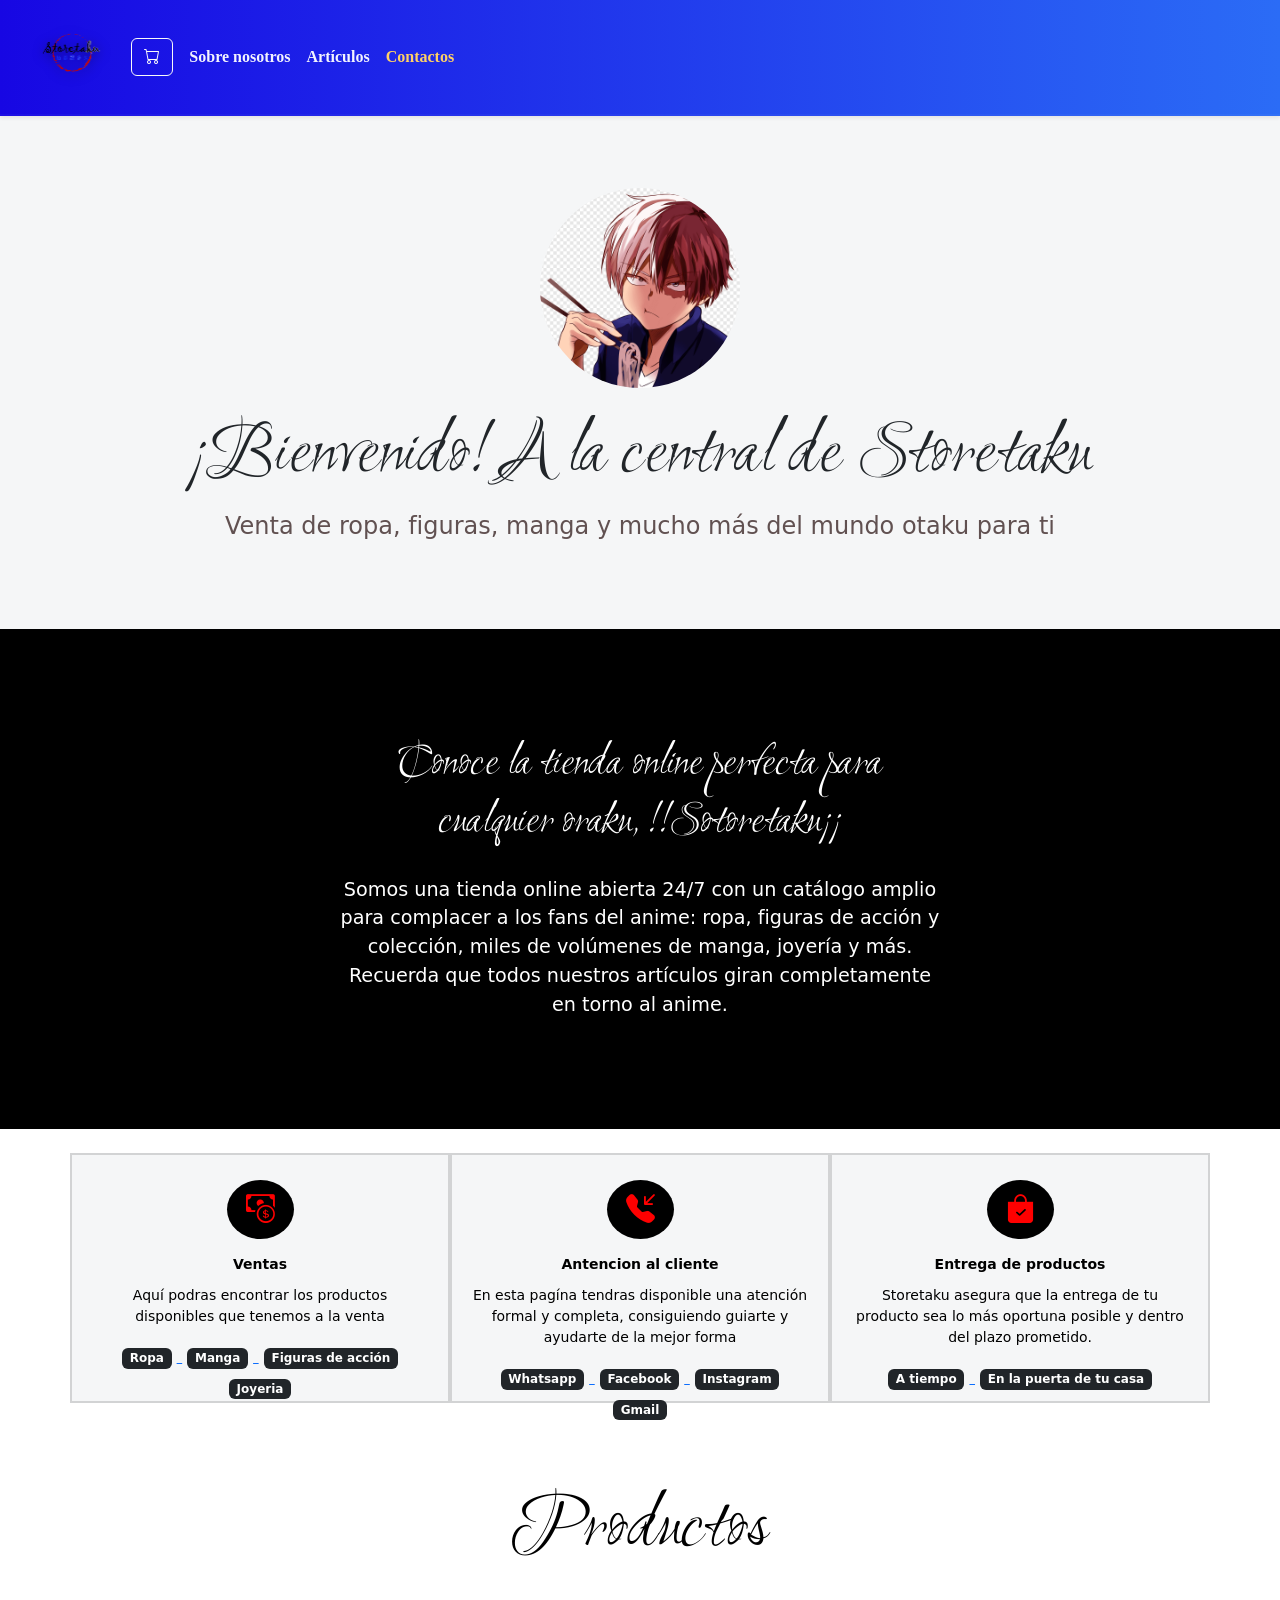
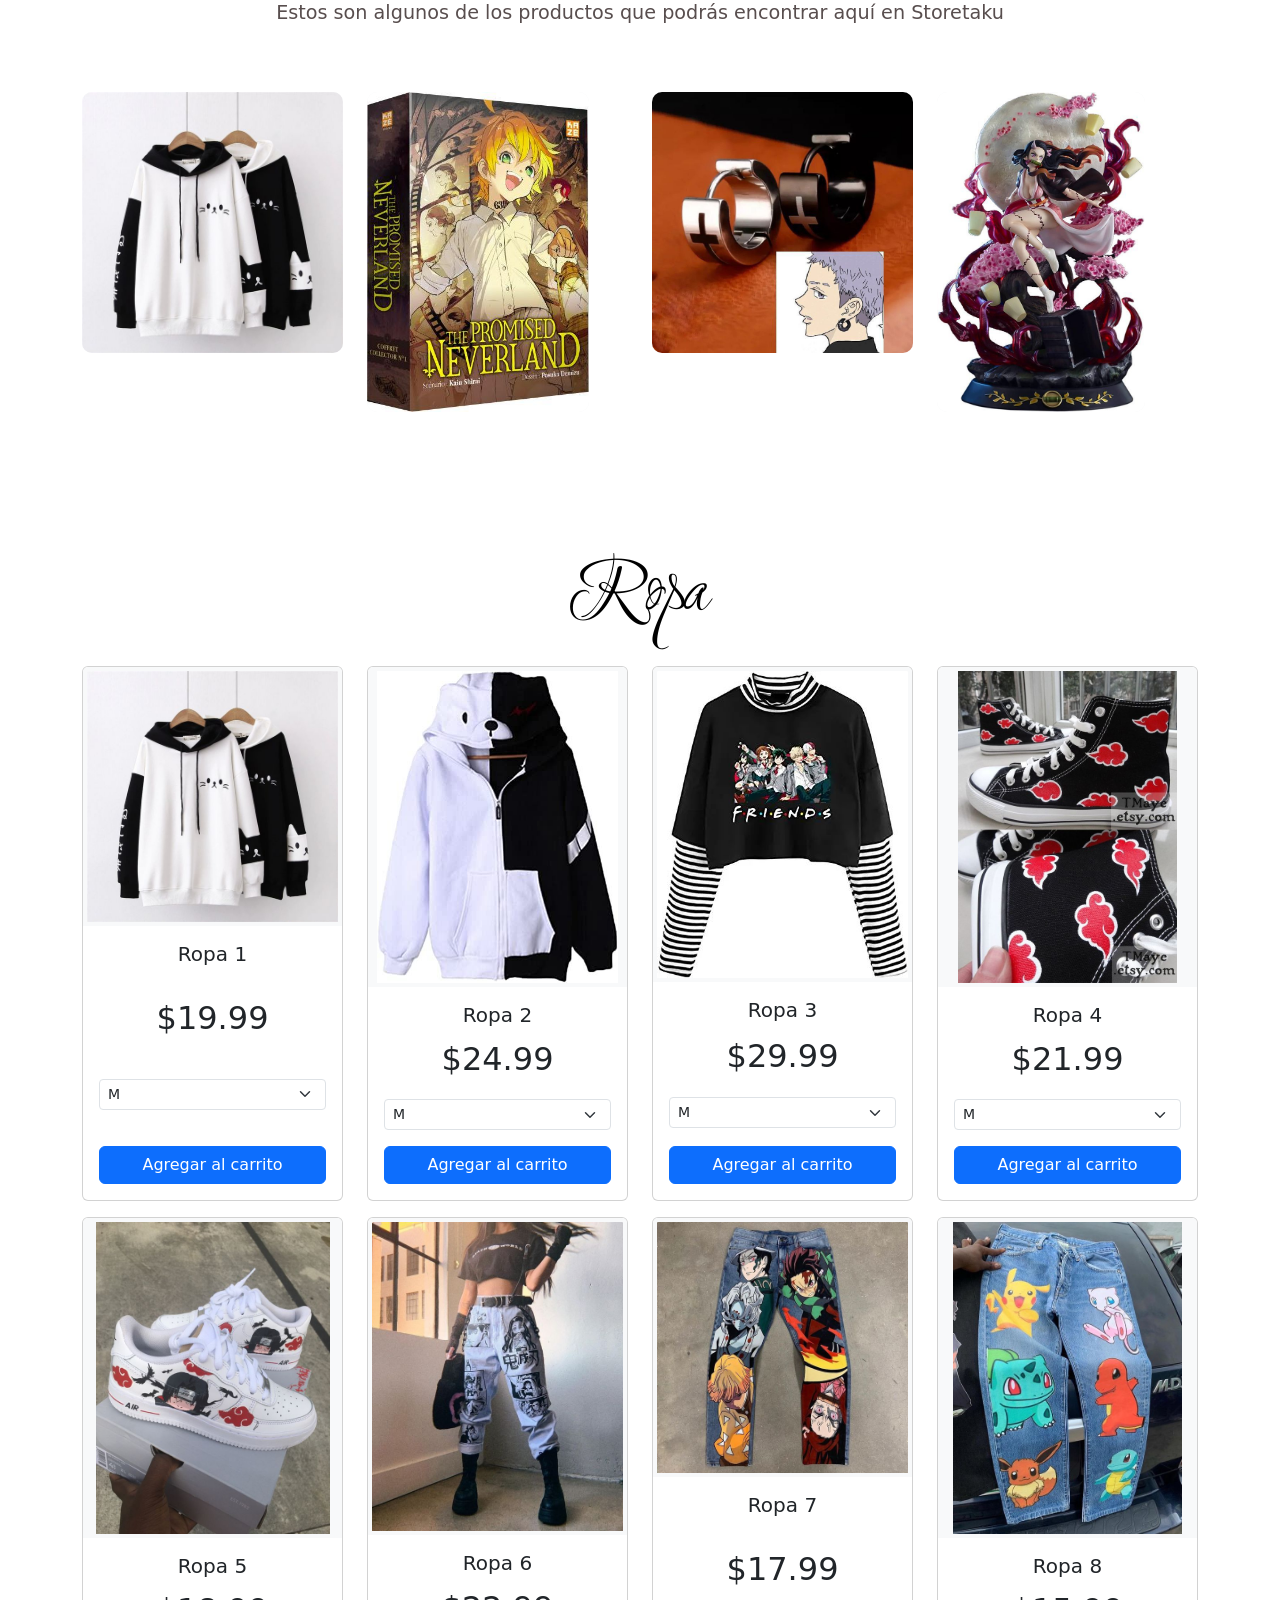
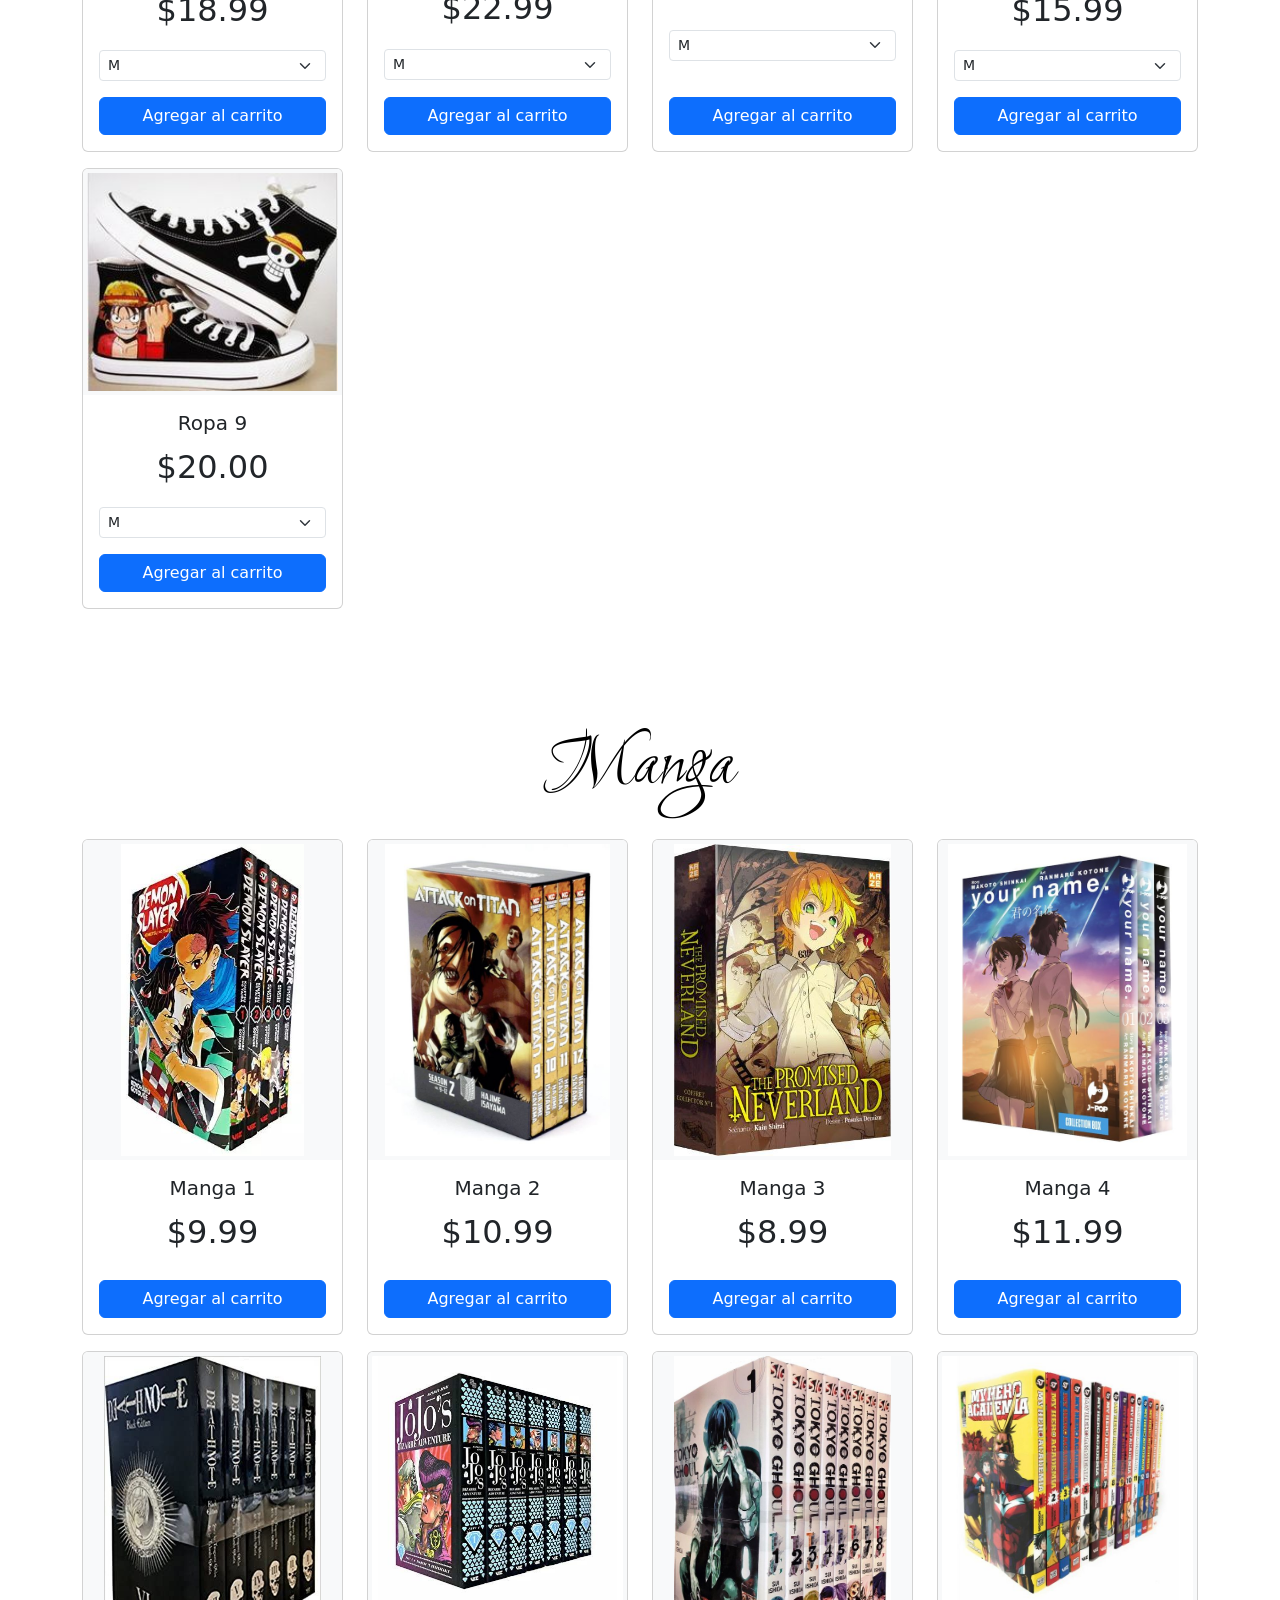
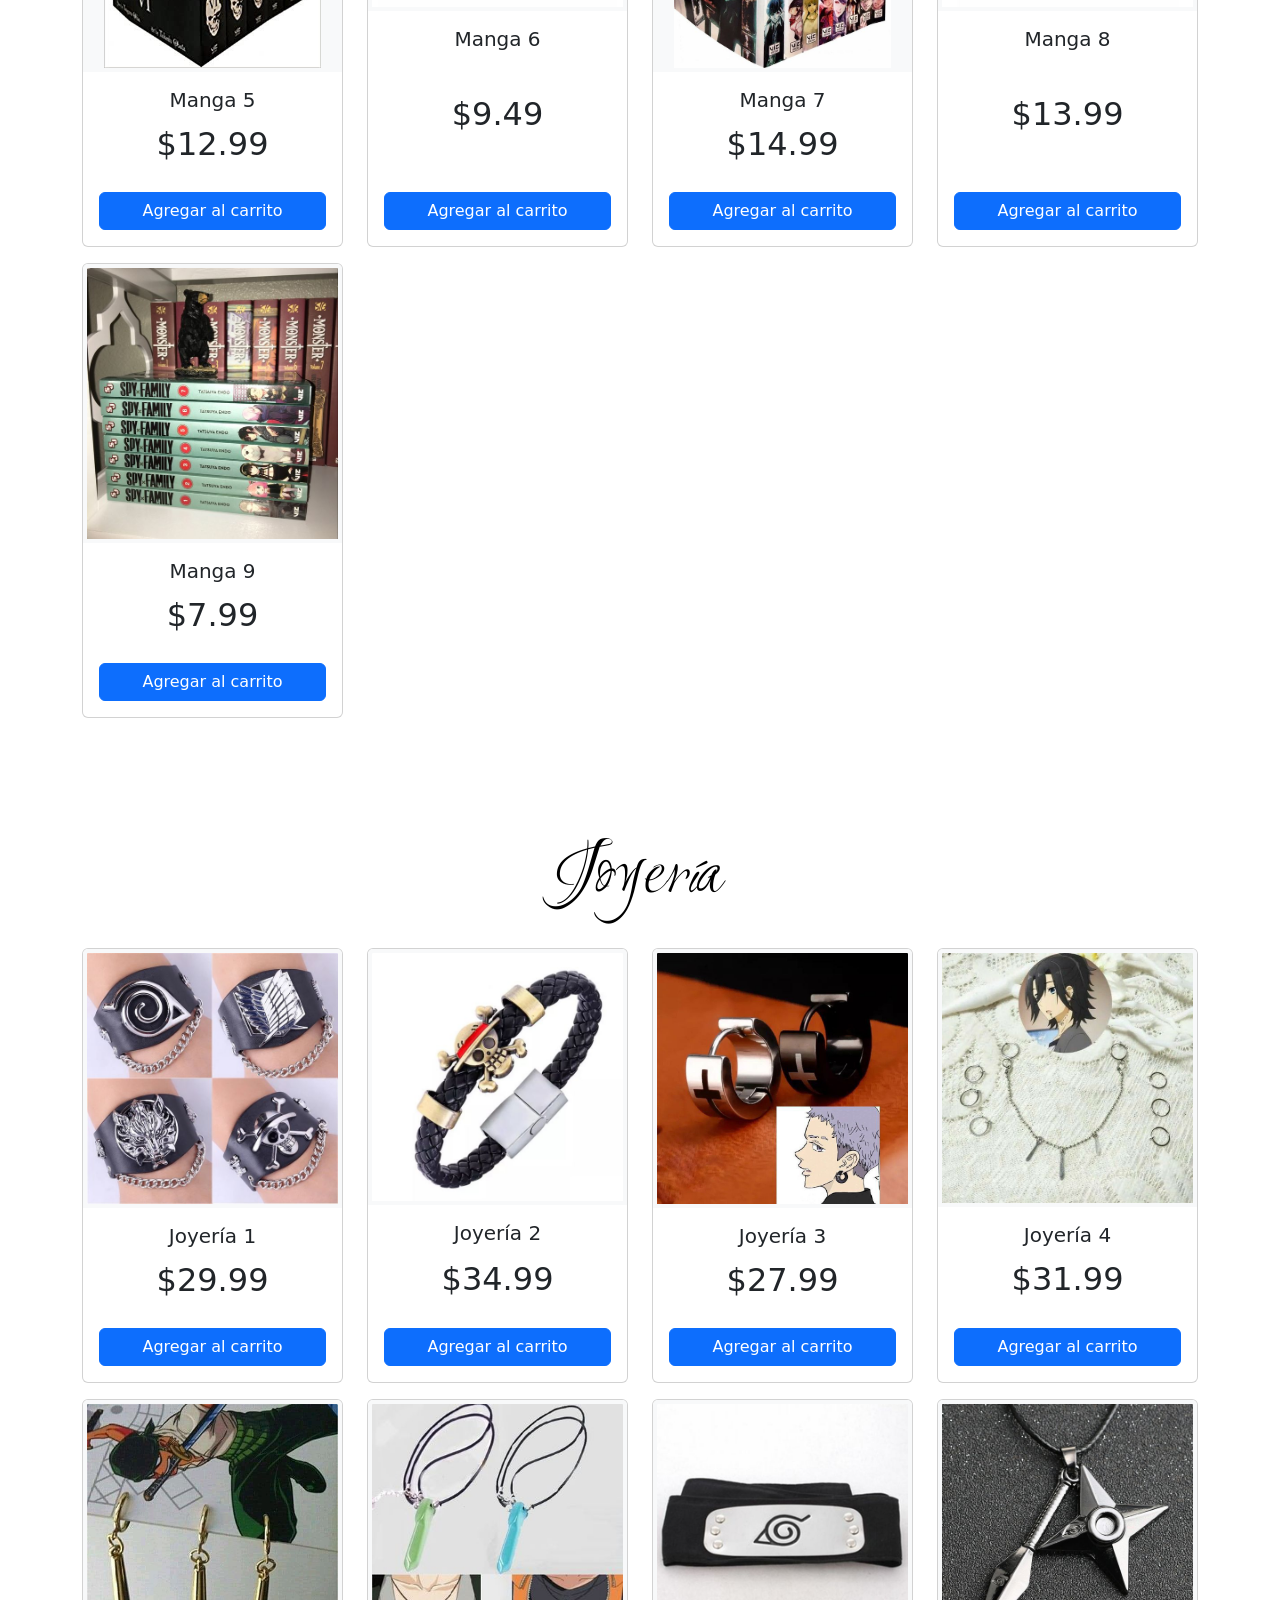
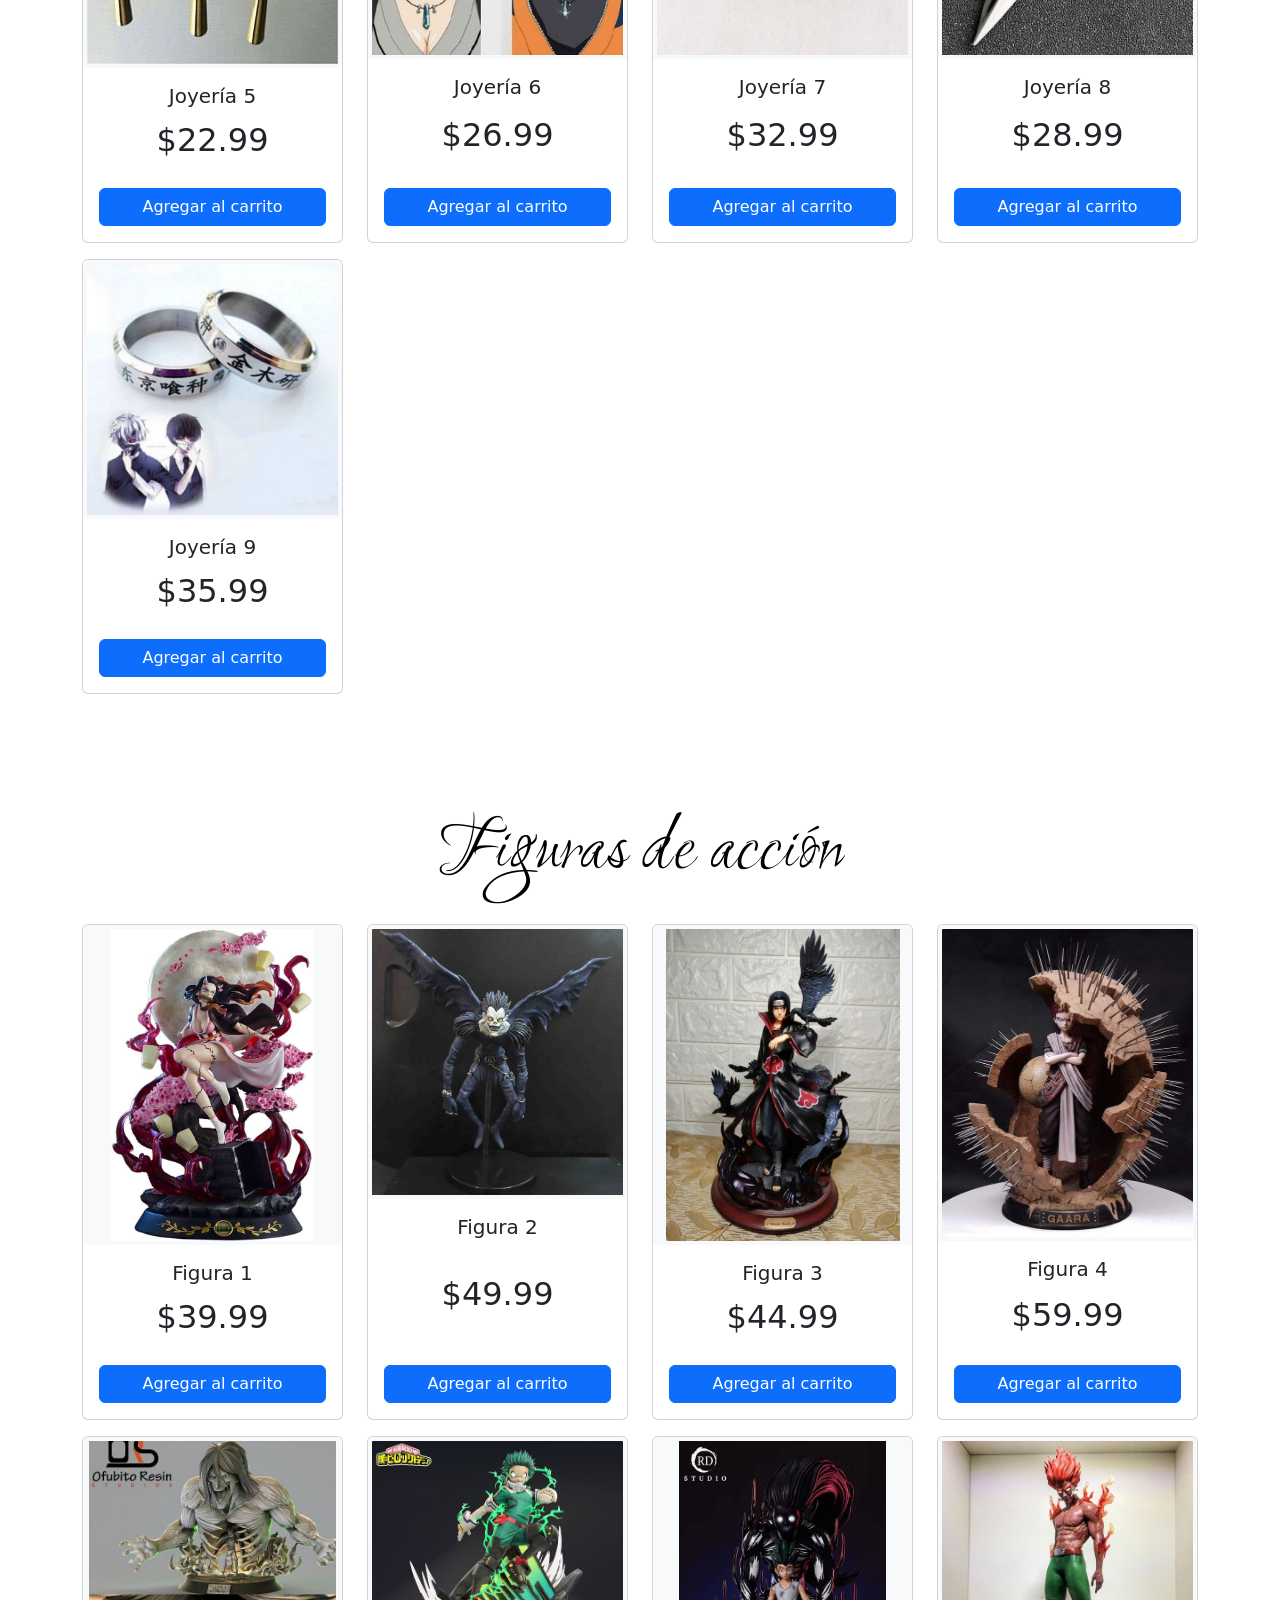
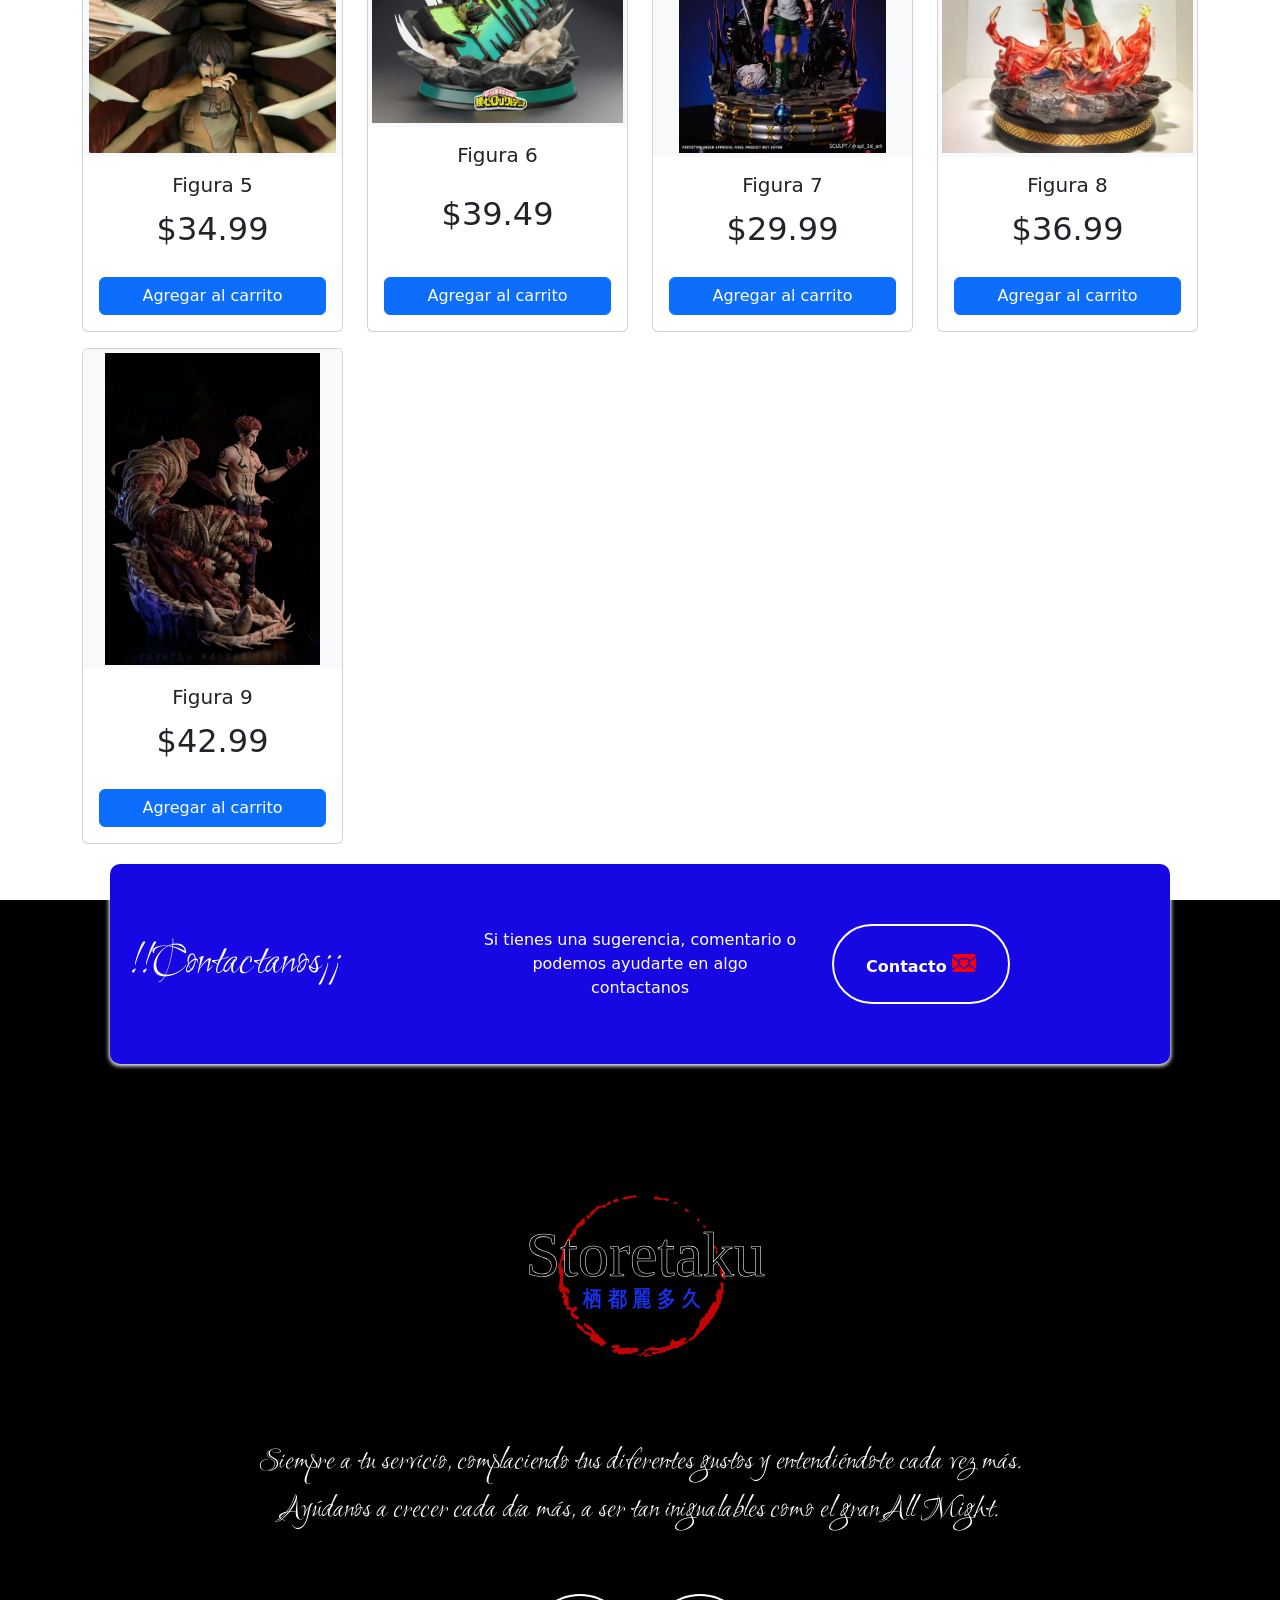
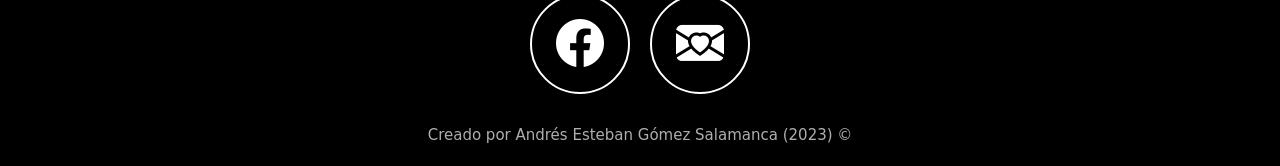
<file: MATERIAL WEB/pagina web/index.html>
<!DOCTYPE html>
<html lang="es">

    <head>

        <!--Metadatos-->
        <meta charset="utf-8">
        <meta name="Autor" content="Andrés Esteban Gómez Salamanca">
        <meta name="description" content="Tienda online de articulos varios relacionados con el anime">
        <meta name="keywords" content="Ropa, Bisuteria, Manga, figuras de acción">
        <meta name="viewport" content="width=device-width, initial-scale=1">

        <!--Titulo-->

        <title> | Storetaku | Tienda Online | </title>

        <!--Favicon-->

        <link rel="icon" type="image/x-icon" href="imagenes/icono.png">

        <!--bootstrap-->

        <link href="https://cdn.jsdelivr.net/npm/bootstrap@5.3.2/dist/css/bootstrap.min.css" rel="stylesheet" integrity="sha384-T3c6CoIi6uLrA9TneNEoa7RxnatzjcDSCmG1MXxSR1GAsXEV/Dwwykc2MPK8M2HN" crossorigin="anonymous">

        <!--Css-->

        <link href="CSS/estilos.css" rel="stylesheet">
        
        <!--Google fonts-->
        <link rel="preconnect" href="https://fonts.googleapis.com">
        <link rel="preconnect" href="https://fonts.gstatic.com" crossorigin>
        <link href="https://fonts.googleapis.com/css2?family=Akronim&family=Playball&family=Raleway:wght@100&family=Ruthie&display=swap" rel="stylesheet">

        <!--Iconos-->
        <link rel="stylesheet" href="https://cdn.jsdelivr.net/npm/bootstrap-icons@1.11.1/font/bootstrap-icons.css">

    </head>

    <body>
        
        <!--Barra de navegacion (fija y destacada con fondo personalizado)-->

        <nav class="navbar navbar-expand-md navbar-dark navbar-custom fixed-top shadow-sm">
            <div class="container-fluid">
              <button class="navbar-toggler" type="button" data-bs-toggle="collapse" data-bs-target="#navbar-Toggler" aria-controls="navbar-Toggler" aria-expanded="false" aria-label="Toggle navigation">
                <span class="navbar-toggler-icon"></span>
              </button>
                <a class="navbar-brand" href="index.html">
                    <img src="imagenes/logo.PNG" alt="logo de la pagina web">
                </a>
                <button id="cart-button" class="btn btn-outline-light ms-auto me-2 position-relative" type="button" data-bs-toggle="offcanvas" data-bs-target="#cartOffcanvas" aria-controls="cartOffcanvas" aria-label="Abrir carrito" title="Abrir carrito">
                  <i class="bi bi-cart"></i>
                  <span id="cart-count" class="position-absolute top-0 start-100 translate-middle badge rounded-pill bg-danger" style="display:none" aria-live="polite" aria-atomic="true">0</span>
                </button>
                <div class="collapse navbar-collapse" id="navbar-Toggler">
                <ul class="navbar-nav d-flex justify-content-center align-items-center">
                  <li class="nav-item">
                    <a class="nav-link active" aria-current="page" href="#sobre-mi"> Sobre nosotros </a>
                  </li>
                  <li class="nav-item">
                    <a class="nav-link active" aria-current="page" href="#articulos">Artículos</a>
                  </li>
                  <li class="nav-item">
                    <a class="nav-link active" aria-current="page" href="#contactos">Contactos</a>
                  </li>
                </ul>
              </div>
            </div>
          </nav>

        <!--Seccion Hero-->

        <section class="Hero align-items-stretch">

          <div class="Hero-principal d-flex flex-column justify-content-center align-items-center">

            <img class="Hero-imagen-perfil rounded-circle" src="imagenes/perfil.png" width="200" alt="imagen de perfil">
            <h1>¡Bienvenido! A la central de Storetaku</h1>
            <h2>Venta de ropa, figuras, manga y mucho más del mundo otaku para ti</h2>

          </div>



        </section>
  
        <!--Sobre mi-->

        <section id="sobre-mi" class="Sobre-mi seccion-oscura">
          <div class="contenedor">

              <h2 class="seccion-titulo text-blanco"> Conoce la tienda online perfecta para cualquier oraku, !!Sotoretaku¡¡ </h2>
              <p class="seccion-texto">Somos una tienda online abierta 24/7 con un catálogo amplio para complacer a los fans del anime: ropa, figuras de acción y colección, miles de volúmenes de manga, joyería y más. Recuerda que todos nuestros artículos giran completamente en torno al anime.</p>

          </div>
        </section>

        <!--Experiencia-->

        <section class="Experiencia seccion-clara">
          
          <div class="container text-center">

            <div class="row">

               <!--Ventas-->
               <div class="columna col-12 col-md-4">

                <i class="bi bi-cash-coin"></i>
                <p class="Experiencia-titulo">Ventas</p>
                <p>Aquí podras encontrar los productos disponibles que tenemos a la venta</p>

                <a class="badges-contenedor">
                  <span class="badge text-bg-dark">Ropa</span>
                  <span class="badge text-bg-dark">Manga</span>
                  <span class="badge text-bg-dark">Figuras de acción</span>
                  <span class="badge text-bg-dark">Joyeria</span>
                </a>

               </div>

               <!---Antencion al cliente-->
               <div class="columna col-12 col-md-4">

                <i class="bi bi-telephone-inbound-fill"></i>
                <p class="Experiencia-titulo">Antencion al cliente</p>
                <p>En esta pagína tendras disponible una atención formal y completa, consiguiendo guiarte y ayudarte de la mejor forma </p>
                
                <a class="badges-contenedor">
                  <span class="badge text-bg-dark">Whatsapp</span>
                  <span class="badge text-bg-dark">Facebook</span>
                  <span class="badge text-bg-dark">Instagram</span>
                  <span class="badge text-bg-dark">Gmail</span>
                </a>
              </div>
             
               <!--Entrega de productos-->
               <div class="columna col-12 col-md-4">
   
                <i class="bi bi-bag-check-fill"></i>
                <p class="Experiencia-titulo">Entrega de productos</p>
                <p>Storetaku asegura que la entrega de tu producto sea lo más oportuna posible y dentro del plazo prometido.</p>

                <a class="badges-contenedor">
                  <span class="badge text-bg-dark">A tiempo</span>
                  <span class="badge text-bg-dark">En la puerta de tu casa</span>
                </a>
               </div>            

             </div> 
          </div>

        </section>

        <!--Productos-->

        <section id="articulos" class="productos seccion-clara d-flex flex-column">
          <h2 class="seccion-titulo2 text-negro">Productos</h2>
          <h3 class="seccion-descripcion">Estos son algunos de los productos que podrás encontrar aquí en Storetaku</h3>

          <!--Galeria de productos-->
        

          <div class="flex-row container text-center producto-contenedor">
            
            <div class="row">
                      
              
          <!--Seccion de ropa-->

              <div class="col-12 col-md-6 col-lg-3" >
                <div class="producto">
                  <img class="Hero-inferior-imagen1 img-fluid col-12" src="imagenes/articulos/ropa/1.jpg" alt="collares">
                      
                      <div class="overlay">
                      <p>Ropa</p>
                      
                      <div class=" inconos-contenedor">
                        <a href="#ropa" class="btn btn-link text-reset open-section" aria-label="Ver ropa">
                          <i class="bi bi-arrow-up-right-square"></i>
                        </a>
                      </div>
                      </div>  
                </div>
              </div>   

          <!--Seccion de Manga-->

              <div class="col-12 col-md-6 col-lg-3">
                      <div class="producto">
                        <img class="Hero-inferior-imagen1 img-fluid col-12" src="imagenes/articulos/manga/3.jpg" alt="collares">
                                
                            <div class="overlay">
                            <p>Manga</p>
                                
                            <div class=" inconos-contenedor">
                              <a href="#manga" class="btn btn-link text-reset open-section" aria-label="Ver manga">
                                  <i class="bi bi-arrow-up-right-square"></i>
                              </a>
                            </div>
                            </div>  
                       </div>
              </div>

          <!--Seccion de Joyeria-->

              <div class="col-12 col-md-6 col-lg-3" >
                <div class="producto">
                  <img class="Hero-inferior-imagen1 img-fluid col-12" src="imagenes/articulos/joyeria/3.jpg" alt="collares">
                                    
                    <div class="overlay">
                      <p>Joyeria</p>
                                    
                      <div class=" inconos-contenedor">
                          <a href="#joyeria" class="btn btn-link text-reset open-section" aria-label="Ver joyería">
                            <i class="bi bi-arrow-up-right-square"></i>
                          </a>
                      </div>
                    </div>  
                  </div>
              </div>

          <!--Sección de Figuras de acción-->
               <div class="col-12 col-md-6 col-lg-3">
                  <div class="producto">
                     <img class="Hero-inferior-imagen1 img-fluid col-12" src="imagenes/articulos/figuras-de-accion/1.jpg" alt="collares">
                                    
                      <div class="overlay">
                        <p>Figuras de Acción</p>
                                    
                          <div class=" inconos-contenedor">
                            <a href="#figuras" class="btn btn-link text-reset open-section" aria-label="Ver figuras">
                              <i class="bi bi-arrow-up-right-square"></i>
                            </a>
                          </div>
                       </div>  
                    </div>
               </div>


            </div>
          </div>
          

        </section>


        <!-- Secciones de Productos consolidadas -->

        <section id="ropa" class="productos seccion-clara">
          <h2 class="seccion-titulo2 text-negro">Ropa</h2>
          <div class="container">
            <div class="row">
              <div class="col-6 col-md-4 col-lg-3 mb-3">
                <div class="card">
                  <img src="imagenes/articulos/ropa/1.jpg" class="card-img-top" alt="Ropa 1">
                  <div class="card-body text-center">
                    <h5 class="card-title">Ropa 1</h5>
                    <p class="card-text">$19.99</p>
                    <label class="visually-hidden" for="size-ropa-1">Talla</label>
                    <select id="size-ropa-1" class="form-select form-select-sm size-select mb-2" aria-label="Selecciona talla para Ropa 1">
                      <option value="S">S</option>
                      <option value="M" selected>M</option>
                      <option value="L">L</option>
                      <option value="XL">XL</option>
                    </select>
                    <button class="btn btn-primary add-to-cart" data-id="ropa-1" data-name="Ropa 1" data-price="19.99" data-img="imagenes/articulos/ropa/1.jpg">Agregar al carrito</button>
                  </div>
                </div>
              </div>
              <div class="col-6 col-md-4 col-lg-3 mb-3">
                <div class="card">
                  <img src="imagenes/articulos/ropa/2.jpg" class="card-img-top" alt="Ropa 2">
                  <div class="card-body text-center">
                    <h5 class="card-title">Ropa 2</h5>
                    <p class="card-text">$24.99</p>
                    <label class="visually-hidden" for="size-ropa-2">Talla</label>
                    <select id="size-ropa-2" class="form-select form-select-sm size-select mb-2" aria-label="Selecciona talla para Ropa 2">
                      <option value="S">S</option>
                      <option value="M" selected>M</option>
                      <option value="L">L</option>
                      <option value="XL">XL</option>
                    </select>
                    <button class="btn btn-primary add-to-cart" data-id="ropa-2" data-name="Ropa 2" data-price="24.99" data-img="imagenes/articulos/ropa/2.jpg">Agregar al carrito</button>
                  </div>
                </div>
              </div>
              <div class="col-6 col-md-4 col-lg-3 mb-3">
                <div class="card">
                  <img src="imagenes/articulos/ropa/3.jpg" class="card-img-top" alt="Ropa 3">
                  <div class="card-body text-center">
                    <h5 class="card-title">Ropa 3</h5>
                    <p class="card-text">$29.99</p>
                    <label class="visually-hidden" for="size-ropa-3">Talla</label>
                    <select id="size-ropa-3" class="form-select form-select-sm size-select mb-2" aria-label="Selecciona talla para Ropa 3">
                      <option value="S">S</option>
                      <option value="M" selected>M</option>
                      <option value="L">L</option>
                      <option value="XL">XL</option>
                    </select>
                    <button class="btn btn-primary add-to-cart" data-id="ropa-3" data-name="Ropa 3" data-price="29.99" data-img="imagenes/articulos/ropa/3.jpg">Agregar al carrito</button>
                  </div>
                </div>
              </div>
              <div class="col-6 col-md-4 col-lg-3 mb-3">
                <div class="card">
                  <img src="imagenes/articulos/ropa/4.jpg" class="card-img-top" alt="Ropa 4">
                  <div class="card-body text-center">
                    <h5 class="card-title">Ropa 4</h5>
                    <p class="card-text">$21.99</p>
                    <label class="visually-hidden" for="size-ropa-4">Talla</label>
                    <select id="size-ropa-4" class="form-select form-select-sm size-select mb-2" aria-label="Selecciona talla para Ropa 4">
                      <option value="S">S</option>
                      <option value="M" selected>M</option>
                      <option value="L">L</option>
                      <option value="XL">XL</option>
                    </select>
                    <button class="btn btn-primary add-to-cart" data-id="ropa-4" data-name="Ropa 4" data-price="21.99" data-img="imagenes/articulos/ropa/4.jpg">Agregar al carrito</button>
                  </div>
                </div>
              </div>

              <div class="col-6 col-md-4 col-lg-3 mb-3">
                <div class="card">
                  <img src="imagenes/articulos/ropa/5.jpg" class="card-img-top" alt="Ropa 5">
                  <div class="card-body text-center">
                    <h5 class="card-title">Ropa 5</h5>
                    <p class="card-text">$18.99</p>
                    <label class="visually-hidden" for="size-ropa-5">Talla</label>
                    <select id="size-ropa-5" class="form-select form-select-sm size-select mb-2" aria-label="Selecciona talla para Ropa 5">
                      <option value="S">S</option>
                      <option value="M" selected>M</option>
                      <option value="L">L</option>
                      <option value="XL">XL</option>
                    </select>
                    <button class="btn btn-primary add-to-cart" data-id="ropa-5" data-name="Ropa 5" data-price="18.99" data-img="imagenes/articulos/ropa/5.jpg">Agregar al carrito</button>
                  </div>
                </div>
              </div>

              <div class="col-6 col-md-4 col-lg-3 mb-3">
                <div class="card">
                  <img src="imagenes/articulos/ropa/6.jpg" class="card-img-top" alt="Ropa 6">
                  <div class="card-body text-center">
                    <h5 class="card-title">Ropa 6</h5>
                    <p class="card-text">$22.99</p>
                    <label class="visually-hidden" for="size-ropa-6">Talla</label>
                    <select id="size-ropa-6" class="form-select form-select-sm size-select mb-2" aria-label="Selecciona talla para Ropa 6">
                      <option value="S">S</option>
                      <option value="M" selected>M</option>
                      <option value="L">L</option>
                      <option value="XL">XL</option>
                    </select>
                    <button class="btn btn-primary add-to-cart" data-id="ropa-6" data-name="Ropa 6" data-price="22.99" data-img="imagenes/articulos/ropa/6.jpg">Agregar al carrito</button>
                  </div>
                </div>
              </div>

              <div class="col-6 col-md-4 col-lg-3 mb-3">
                <div class="card">
                  <img src="imagenes/articulos/ropa/7.jpg" class="card-img-top" alt="Ropa 7">
                  <div class="card-body text-center">
                    <h5 class="card-title">Ropa 7</h5>
                    <p class="card-text">$17.99</p>
                    <label class="visually-hidden" for="size-ropa-7">Talla</label>
                    <select id="size-ropa-7" class="form-select form-select-sm size-select mb-2" aria-label="Selecciona talla para Ropa 7">
                      <option value="S">S</option>
                      <option value="M" selected>M</option>
                      <option value="L">L</option>
                      <option value="XL">XL</option>
                    </select>
                    <button class="btn btn-primary add-to-cart" data-id="ropa-7" data-name="Ropa 7" data-price="17.99" data-img="imagenes/articulos/ropa/7.jpg">Agregar al carrito</button>
                  </div>
                </div>
              </div>

              <div class="col-6 col-md-4 col-lg-3 mb-3">
                <div class="card">
                  <img src="imagenes/articulos/ropa/8.jpg" class="card-img-top" alt="Ropa 8">
                  <div class="card-body text-center">
                    <h5 class="card-title">Ropa 8</h5>
                    <p class="card-text">$15.99</p>
                    <label class="visually-hidden" for="size-ropa-8">Talla</label>
                    <select id="size-ropa-8" class="form-select form-select-sm size-select mb-2" aria-label="Selecciona talla para Ropa 8">
                      <option value="S">S</option>
                      <option value="M" selected>M</option>
                      <option value="L">L</option>
                      <option value="XL">XL</option>
                    </select>
                    <button class="btn btn-primary add-to-cart" data-id="ropa-8" data-name="Ropa 8" data-price="15.99" data-img="imagenes/articulos/ropa/8.jpg">Agregar al carrito</button>
                  </div>
                </div>
              </div>

              <div class="col-6 col-md-4 col-lg-3 mb-3">
                <div class="card">
                  <img src="imagenes/articulos/ropa/9.jpg" class="card-img-top" alt="Ropa 9">
                  <div class="card-body text-center">
                    <h5 class="card-title">Ropa 9</h5>
                    <p class="card-text">$20.00</p>
                    <label class="visually-hidden" for="size-ropa-9">Talla</label>
                    <select id="size-ropa-9" class="form-select form-select-sm size-select mb-2" aria-label="Selecciona talla para Ropa 9">
                      <option value="S">S</option>
                      <option value="M" selected>M</option>
                      <option value="L">L</option>
                      <option value="XL">XL</option>
                    </select>
                    <button class="btn btn-primary add-to-cart" data-id="ropa-9" data-name="Ropa 9" data-price="20.00" data-img="imagenes/articulos/ropa/9.jpg">Agregar al carrito</button>
                  </div>
                </div>
              </div>

            </div>
          </div>
        </section>

        <section id="manga" class="productos seccion-clara">
          <h2 class="seccion-titulo2 text-negro">Manga</h2>
          <div class="container">
            <div class="row">
              <div class="col-6 col-md-4 col-lg-3 mb-3">
                <div class="card">
                  <img src="imagenes/articulos/manga/1.jpg" class="card-img-top" alt="Manga 1">
                  <div class="card-body text-center">
                    <h5 class="card-title">Manga 1</h5>
                    <p class="card-text">$9.99</p>
                    <button class="btn btn-primary add-to-cart" data-id="manga-1" data-name="Manga 1" data-price="9.99" data-img="imagenes/articulos/manga/1.jpg">Agregar al carrito</button>
                  </div>
                </div>
              </div>

              <div class="col-6 col-md-4 col-lg-3 mb-3">
                <div class="card">
                  <img src="imagenes/articulos/manga/2.jpg" class="card-img-top" alt="Manga 2">
                  <div class="card-body text-center">
                    <h5 class="card-title">Manga 2</h5>
                    <p class="card-text">$10.99</p>
                    <button class="btn btn-primary add-to-cart" data-id="manga-2" data-name="Manga 2" data-price="10.99" data-img="imagenes/articulos/manga/2.jpg">Agregar al carrito</button>
                  </div>
                </div>
              </div>

              <div class="col-6 col-md-4 col-lg-3 mb-3">
                <div class="card">
                  <img src="imagenes/articulos/manga/3.jpg" class="card-img-top" alt="Manga 3">
                  <div class="card-body text-center">
                    <h5 class="card-title">Manga 3</h5>
                    <p class="card-text">$8.99</p>
                    <button class="btn btn-primary add-to-cart" data-id="manga-3" data-name="Manga 3" data-price="8.99" data-img="imagenes/articulos/manga/3.jpg">Agregar al carrito</button>
                  </div>
                </div>
              </div>

              <div class="col-6 col-md-4 col-lg-3 mb-3">
                <div class="card">
                  <img src="imagenes/articulos/manga/4.jpg" class="card-img-top" alt="Manga 4">
                  <div class="card-body text-center">
                    <h5 class="card-title">Manga 4</h5>
                    <p class="card-text">$11.99</p>
                    <button class="btn btn-primary add-to-cart" data-id="manga-4" data-name="Manga 4" data-price="11.99" data-img="imagenes/articulos/manga/4.jpg">Agregar al carrito</button>
                  </div>
                </div>
              </div>

              <div class="col-6 col-md-4 col-lg-3 mb-3">
                <div class="card">
                  <img src="imagenes/articulos/manga/5.jpg" class="card-img-top" alt="Manga 5">
                  <div class="card-body text-center">
                    <h5 class="card-title">Manga 5</h5>
                    <p class="card-text">$12.99</p>
                    <button class="btn btn-primary add-to-cart" data-id="manga-5" data-name="Manga 5" data-price="12.99" data-img="imagenes/articulos/manga/5.jpg">Agregar al carrito</button>
                  </div>
                </div>
              </div>

              <div class="col-6 col-md-4 col-lg-3 mb-3">
                <div class="card">
                  <img src="imagenes/articulos/manga/6.jpg" class="card-img-top" alt="Manga 6">
                  <div class="card-body text-center">
                    <h5 class="card-title">Manga 6</h5>
                    <p class="card-text">$9.49</p>
                    <button class="btn btn-primary add-to-cart" data-id="manga-6" data-name="Manga 6" data-price="9.49" data-img="imagenes/articulos/manga/6.jpg">Agregar al carrito</button>
                  </div>
                </div>
              </div>

              <div class="col-6 col-md-4 col-lg-3 mb-3">
                <div class="card">
                  <img src="imagenes/articulos/manga/7.jpg" class="card-img-top" alt="Manga 7">
                  <div class="card-body text-center">
                    <h5 class="card-title">Manga 7</h5>
                    <p class="card-text">$14.99</p>
                    <button class="btn btn-primary add-to-cart" data-id="manga-7" data-name="Manga 7" data-price="14.99" data-img="imagenes/articulos/manga/7.jpg">Agregar al carrito</button>
                  </div>
                </div>
              </div>

              <div class="col-6 col-md-4 col-lg-3 mb-3">
                <div class="card">
                  <img src="imagenes/articulos/manga/8.jpg" class="card-img-top" alt="Manga 8">
                  <div class="card-body text-center">
                    <h5 class="card-title">Manga 8</h5>
                    <p class="card-text">$13.99</p>
                    <button class="btn btn-primary add-to-cart" data-id="manga-8" data-name="Manga 8" data-price="13.99" data-img="imagenes/articulos/manga/8.jpg">Agregar al carrito</button>
                  </div>
                </div>
              </div>

              <div class="col-6 col-md-4 col-lg-3 mb-3">
                <div class="card">
                  <img src="imagenes/articulos/manga/9.jpg" class="card-img-top" alt="Manga 9">
                  <div class="card-body text-center">
                    <h5 class="card-title">Manga 9</h5>
                    <p class="card-text">$7.99</p>
                    <button class="btn btn-primary add-to-cart" data-id="manga-9" data-name="Manga 9" data-price="7.99" data-img="imagenes/articulos/manga/9.jpg">Agregar al carrito</button>
                  </div>
                </div>
              </div>
            </div>
          </div>
        </section>

        <section id="joyeria" class="productos seccion-clara">
          <h2 class="seccion-titulo2 text-negro">Joyería</h2>
          <div class="container">
            <div class="row">
              <div class="col-6 col-md-4 col-lg-3 mb-3">
                <div class="card">
                  <img src="imagenes/articulos/joyeria/1.jpg" class="card-img-top" alt="Joyería 1">
                  <div class="card-body text-center">
                    <h5 class="card-title">Joyería 1</h5>
                    <p class="card-text">$29.99</p>
                    <button class="btn btn-primary add-to-cart" data-id="joyeria-1" data-name="Joyería 1" data-price="29.99" data-img="imagenes/articulos/joyeria/1.jpg">Agregar al carrito</button>
                  </div>
                </div>
              </div>

              <div class="col-6 col-md-4 col-lg-3 mb-3">
                <div class="card">
                  <img src="imagenes/articulos/joyeria/2.jpg" class="card-img-top" alt="Joyería 2">
                  <div class="card-body text-center">
                    <h5 class="card-title">Joyería 2</h5>
                    <p class="card-text">$34.99</p>
                    <button class="btn btn-primary add-to-cart" data-id="joyeria-2" data-name="Joyería 2" data-price="34.99" data-img="imagenes/articulos/joyeria/2.jpg">Agregar al carrito</button>
                  </div>
                </div>
              </div>

              <div class="col-6 col-md-4 col-lg-3 mb-3">
                <div class="card">
                  <img src="imagenes/articulos/joyeria/3.jpg" class="card-img-top" alt="Joyería 3">
                  <div class="card-body text-center">
                    <h5 class="card-title">Joyería 3</h5>
                    <p class="card-text">$27.99</p>
                    <button class="btn btn-primary add-to-cart" data-id="joyeria-3" data-name="Joyería 3" data-price="27.99" data-img="imagenes/articulos/joyeria/3.jpg">Agregar al carrito</button>
                  </div>
                </div>
              </div>

              <div class="col-6 col-md-4 col-lg-3 mb-3">
                <div class="card">
                  <img src="imagenes/articulos/joyeria/4.jpg" class="card-img-top" alt="Joyería 4">
                  <div class="card-body text-center">
                    <h5 class="card-title">Joyería 4</h5>
                    <p class="card-text">$31.99</p>
                    <button class="btn btn-primary add-to-cart" data-id="joyeria-4" data-name="Joyería 4" data-price="31.99" data-img="imagenes/articulos/joyeria/4.jpg">Agregar al carrito</button>
                  </div>
                </div>
              </div>

              <div class="col-6 col-md-4 col-lg-3 mb-3">
                <div class="card">
                  <img src="imagenes/articulos/joyeria/5.jpg" class="card-img-top" alt="Joyería 5">
                  <div class="card-body text-center">
                    <h5 class="card-title">Joyería 5</h5>
                    <p class="card-text">$22.99</p>
                    <button class="btn btn-primary add-to-cart" data-id="joyeria-5" data-name="Joyería 5" data-price="22.99" data-img="imagenes/articulos/joyeria/5.jpg">Agregar al carrito</button>
                  </div>
                </div>
              </div>

              <div class="col-6 col-md-4 col-lg-3 mb-3">
                <div class="card">
                  <img src="imagenes/articulos/joyeria/6.jpg" class="card-img-top" alt="Joyería 6">
                  <div class="card-body text-center">
                    <h5 class="card-title">Joyería 6</h5>
                    <p class="card-text">$26.99</p>
                    <button class="btn btn-primary add-to-cart" data-id="joyeria-6" data-name="Joyería 6" data-price="26.99" data-img="imagenes/articulos/joyeria/6.jpg">Agregar al carrito</button>
                  </div>
                </div>
              </div>

              <div class="col-6 col-md-4 col-lg-3 mb-3">
                <div class="card">
                  <img src="imagenes/articulos/joyeria/7.jpg" class="card-img-top" alt="Joyería 7">
                  <div class="card-body text-center">
                    <h5 class="card-title">Joyería 7</h5>
                    <p class="card-text">$32.99</p>
                    <button class="btn btn-primary add-to-cart" data-id="joyeria-7" data-name="Joyería 7" data-price="32.99" data-img="imagenes/articulos/joyeria/7.jpg">Agregar al carrito</button>
                  </div>
                </div>
              </div>

              <div class="col-6 col-md-4 col-lg-3 mb-3">
                <div class="card">
                  <img src="imagenes/articulos/joyeria/8.jpg" class="card-img-top" alt="Joyería 8">
                  <div class="card-body text-center">
                    <h5 class="card-title">Joyería 8</h5>
                    <p class="card-text">$28.99</p>
                    <button class="btn btn-primary add-to-cart" data-id="joyeria-8" data-name="Joyería 8" data-price="28.99" data-img="imagenes/articulos/joyeria/8.jpg">Agregar al carrito</button>
                  </div>
                </div>
              </div>

              <div class="col-6 col-md-4 col-lg-3 mb-3">
                <div class="card">
                  <img src="imagenes/articulos/joyeria/9.jpg" class="card-img-top" alt="Joyería 9">
                  <div class="card-body text-center">
                    <h5 class="card-title">Joyería 9</h5>
                    <p class="card-text">$35.99</p>
                    <button class="btn btn-primary add-to-cart" data-id="joyeria-9" data-name="Joyería 9" data-price="35.99" data-img="imagenes/articulos/joyeria/9.jpg">Agregar al carrito</button>
                  </div>
                </div>
              </div>
            </div>
          </div>
        </section>

        <section id="figuras" class="productos seccion-clara">
          <h2 class="seccion-titulo2 text-negro">Figuras de acción</h2>
          <div class="container">
            <div class="row">
              <div class="col-6 col-md-4 col-lg-3 mb-3">
                <div class="card">
                  <img src="imagenes/articulos/figuras-de-accion/1.jpg" class="card-img-top" alt="Figura 1">
                  <div class="card-body text-center">
                    <h5 class="card-title">Figura 1</h5>
                    <p class="card-text">$39.99</p>
                    <button class="btn btn-primary add-to-cart" data-id="figura-1" data-name="Figura 1" data-price="39.99" data-img="imagenes/articulos/figuras-de-accion/1.jpg">Agregar al carrito</button>
                  </div>
                </div>
              </div>

              <div class="col-6 col-md-4 col-lg-3 mb-3">
                <div class="card">
                  <img src="imagenes/articulos/figuras-de-accion/2.jpg" class="card-img-top" alt="Figura 2">
                  <div class="card-body text-center">
                    <h5 class="card-title">Figura 2</h5>
                    <p class="card-text">$49.99</p>
                    <button class="btn btn-primary add-to-cart" data-id="figura-2" data-name="Figura 2" data-price="49.99" data-img="imagenes/articulos/figuras-de-accion/2.jpg">Agregar al carrito</button>
                  </div>
                </div>
              </div>

              <div class="col-6 col-md-4 col-lg-3 mb-3">
                <div class="card">
                  <img src="imagenes/articulos/figuras-de-accion/3.jpg" class="card-img-top" alt="Figura 3">
                  <div class="card-body text-center">
                    <h5 class="card-title">Figura 3</h5>
                    <p class="card-text">$44.99</p>
                    <button class="btn btn-primary add-to-cart" data-id="figura-3" data-name="Figura 3" data-price="44.99" data-img="imagenes/articulos/figuras-de-accion/3.jpg">Agregar al carrito</button>
                  </div>
                </div>
              </div>

              <div class="col-6 col-md-4 col-lg-3 mb-3">
                <div class="card">
                  <img src="imagenes/articulos/figuras-de-accion/4.jpg" class="card-img-top" alt="Figura 4">
                  <div class="card-body text-center">
                    <h5 class="card-title">Figura 4</h5>
                    <p class="card-text">$59.99</p>
                    <button class="btn btn-primary add-to-cart" data-id="figura-4" data-name="Figura 4" data-price="59.99" data-img="imagenes/articulos/figuras-de-accion/4.jpg">Agregar al carrito</button>
                  </div>
                </div>
              </div>

              <div class="col-6 col-md-4 col-lg-3 mb-3">
                <div class="card">
                  <img src="imagenes/articulos/figuras-de-accion/5.jpg" class="card-img-top" alt="Figura 5">
                  <div class="card-body text-center">
                    <h5 class="card-title">Figura 5</h5>
                    <p class="card-text">$34.99</p>
                    <button class="btn btn-primary add-to-cart" data-id="figura-5" data-name="Figura 5" data-price="34.99" data-img="imagenes/articulos/figuras-de-accion/5.jpg">Agregar al carrito</button>
                  </div>
                </div>
              </div>

              <div class="col-6 col-md-4 col-lg-3 mb-3">
                <div class="card">
                  <img src="imagenes/articulos/figuras-de-accion/6.jpg" class="card-img-top" alt="Figura 6">
                  <div class="card-body text-center">
                    <h5 class="card-title">Figura 6</h5>
                    <p class="card-text">$39.49</p>
                    <button class="btn btn-primary add-to-cart" data-id="figura-6" data-name="Figura 6" data-price="39.49" data-img="imagenes/articulos/figuras-de-accion/6.jpg">Agregar al carrito</button>
                  </div>
                </div>
              </div>

              <div class="col-6 col-md-4 col-lg-3 mb-3">
                <div class="card">
                  <img src="imagenes/articulos/figuras-de-accion/7.jpg" class="card-img-top" alt="Figura 7">
                  <div class="card-body text-center">
                    <h5 class="card-title">Figura 7</h5>
                    <p class="card-text">$29.99</p>
                    <button class="btn btn-primary add-to-cart" data-id="figura-7" data-name="Figura 7" data-price="29.99" data-img="imagenes/articulos/figuras-de-accion/7.jpg">Agregar al carrito</button>
                  </div>
                </div>
              </div>

              <div class="col-6 col-md-4 col-lg-3 mb-3">
                <div class="card">
                  <img src="imagenes/articulos/figuras-de-accion/8.jpg" class="card-img-top" alt="Figura 8">
                  <div class="card-body text-center">
                    <h5 class="card-title">Figura 8</h5>
                    <p class="card-text">$36.99</p>
                    <button class="btn btn-primary add-to-cart" data-id="figura-8" data-name="Figura 8" data-price="36.99" data-img="imagenes/articulos/figuras-de-accion/8.jpg">Agregar al carrito</button>
                  </div>
                </div>
              </div>

              <div class="col-6 col-md-4 col-lg-3 mb-3">
                <div class="card">
                  <img src="imagenes/articulos/figuras-de-accion/9.jpg" class="card-img-top" alt="Figura 9">
                  <div class="card-body text-center">
                    <h5 class="card-title">Figura 9</h5>
                    <p class="card-text">$42.99</p>
                    <button class="btn btn-primary add-to-cart" data-id="figura-9" data-name="Figura 9" data-price="42.99" data-img="imagenes/articulos/figuras-de-accion/9.jpg">Agregar al carrito</button>
                  </div>
                </div>
              </div>

            </div>
            </div>
          </div>
        </section>

        <!--Contactos-->

        <section id="contactos" class="contacto seccion-oscura">

         <div class="container">
            <div class="container text-center rectangulo d-flex justify-content-evenly">
              <div class="row">
                  <div class="col-12 col-md-4 seccion-titulo">
                    !!Contactanos¡¡
                  </div>
                  <div class="col-12 col-md-4 description">
                    Si tienes una sugerencia, comentario o podemos ayudarte en algo contactanos 
                  </div>
                  <div class="col-12 col-md-4 ">
                    <a href="mailto:storetakuoficial@gmail.com">
                       <button type="button">
                          Contacto
                          <i class="bi bi-envelope-heart-fill"></i>
                       </button>
                    </a>
                  </div> 
              </div>
            </div>
         </div>
          
        </section>

        <!--Pie de pagina (footer)-->

        <footer class="seccion-oscura d-flex flex-column align-items-center justify-content-center">
          <img class="footer-logo" src="imagenes/dibujo-copia.svg" alt="logo de portafolio">
          <p class="footer-texto text-center">Siempre a tu servicio, complaciendo tus diferentes gustos y entendiéndote cada vez más. <br> Ayúdanos a crecer cada día más, a ser tan inigualables como el gran All Might.</p>
          <div class="iconos-redes-sociales d-flex flex-wrap align-items-center justify-content-center">
            
             <a target="_blank" href="https://www.facebook.com/profile.php?id=61551255982628" rel="noopener noreferrer">
              <i class="bi bi-facebook"></i>
             </a>
             <a href="mailto:storetakuoficial@gmail.com">
                 <i class="bi bi-envelope-heart-fill"></i>
             </a>
          </div>
          <div class="derechos-de-autor">Creado por Andrés Esteban Gómez Salamanca (2023) &#169;</div>
        </footer>


       <script src="https://cdn.jsdelivr.net/npm/bootstrap@5.3.2/dist/js/bootstrap.bundle.min.js" integrity="sha384-C6RzsynM9kWDrMNeT87bh95OGNyZPhcTNXj1NW7RuBCsyN/o0jlpcV8Qyq46cDfL" crossorigin="anonymous"></script>

       <!-- Carrito (offcanvas) -->
       <div class="offcanvas offcanvas-end" tabindex="-1" id="cartOffcanvas" aria-labelledby="cartOffcanvasLabel" role="dialog" aria-modal="true" aria-label="Carrito de compras">
         <div class="offcanvas-header">
           <h5 id="cartOffcanvasLabel">Carrito</h5>
           <button type="button" class="btn-close text-reset" data-bs-dismiss="offcanvas" aria-label="Cerrar"></button>
         </div>
         <div class="offcanvas-body">
           <div id="cart-items" class="list-group mb-3"></div>
           <div class="d-flex justify-content-between align-items-center">
             <strong>Total:</strong>
             <span id="cart-total">$0.00</span>
           </div>
           <div class="mt-3">
             <button id="checkout-btn" class="btn btn-success w-100">Pagar</button>
           </div>
         </div>
       </div>

       <script>
         (function(){
           const CART_KEY = 'storetaku_cart';
           let cart = JSON.parse(localStorage.getItem(CART_KEY)) || [];
           // Ensure older items have a size (default M)
           cart = cart.map(i => ({ ...i, size: i.size || 'M' }));

           function saveCart(){ localStorage.setItem(CART_KEY, JSON.stringify(cart)); updateCartCount(); renderCart(); }
           function updateCartCount(){ const el = document.getElementById('cart-count'); if(!el) return; const count = cart.reduce((s,i)=>s+i.qty,0); el.textContent = count; if(count===0) el.style.display = 'none'; else el.style.display = 'inline-block'; }
           function formatPrice(p){ return '$' + Number(p).toFixed(2); }

           function renderCart(){ const container=document.getElementById('cart-items'); container.innerHTML=''; if(cart.length===0){ container.innerHTML='<div class="text-muted">El carrito está vacío</div>'; document.getElementById('cart-total').textContent = '$0.00'; return; } cart.forEach(item=>{ const el=document.createElement('div'); el.className='list-group-item d-flex justify-content-between align-items-center'; el.innerHTML = `<div><strong>${item.name}</strong><br><small class="text-muted">Talla: ${item.size} · ${formatPrice(item.price)} x ${item.qty}</small></div><div><div class="btn-group btn-group-sm" role="group"><button class="btn btn-outline-secondary btn-decrease" data-id="${item.id}" data-size="${item.size}">-</button><button class="btn btn-outline-secondary btn-increase" data-id="${item.id}" data-size="${item.size}">+</button><button class="btn btn-outline-danger btn-remove ms-2" data-id="${item.id}" data-size="${item.size}">&times;</button></div></div>`; container.appendChild(el); }); document.querySelectorAll('.btn-remove').forEach(b=>b.addEventListener('click',e=>{ removeFromCart(e.target.dataset.id, e.target.dataset.size); })); document.querySelectorAll('.btn-increase').forEach(b=>b.addEventListener('click',e=>{ changeQty(e.target.dataset.id, e.target.dataset.size,1); })); document.querySelectorAll('.btn-decrease').forEach(b=>b.addEventListener('click',e=>{ changeQty(e.target.dataset.id, e.target.dataset.size,-1); })); const total = cart.reduce((s,i)=>s + i.price*i.qty,0); document.getElementById('cart-total').textContent = formatPrice(total); }

           function addToCart(product){ const existing = cart.find(it=>it.id===product.id && it.size===product.size); if(existing){ existing.qty++; } else { cart.push({...product, qty:1}); } saveCart(); const offcanvasEl = document.getElementById('cartOffcanvas'); const bsOff = bootstrap.Offcanvas.getOrCreateInstance(offcanvasEl); bsOff.show(); }

           function removeFromCart(id,size){ cart = cart.filter(i=> !(i.id===id && i.size===size)); saveCart(); renderCart(); updateCartCount(); }
           function changeQty(id,size,delta){ const it = cart.find(i=>i.id===id && i.size===size); if(!it) return; it.qty += delta; if(it.qty<=0) cart = cart.filter(i=> !(i.id===id && i.size===size)); saveCart(); renderCart(); updateCartCount(); }

           document.addEventListener('DOMContentLoaded', ()=>{
             document.querySelectorAll('.add-to-cart').forEach(b=>b.addEventListener('click', e=>{ const btn=e.currentTarget; const card = btn.closest('.card'); const sizeSel = card ? card.querySelector('.size-select') : null; const size = sizeSel ? sizeSel.value : 'M'; const product = {id:btn.dataset.id, name:btn.dataset.name, price:parseFloat(btn.dataset.price), img:btn.dataset.img, size}; addToCart(product); }));
             document.querySelectorAll('.open-section').forEach(a=>{ a.addEventListener('click', e=>{ const href = a.getAttribute('href'); if(href && href.startsWith('#')){ document.querySelector(href).scrollIntoView({behavior:'smooth'}); } }); });
             updateCartCount(); renderCart(); document.getElementById('checkout-btn').addEventListener('click', ()=>{ if(cart.length===0){ alert('El carrito está vacío.'); return;} alert('Gracias por su compra (demo). Total: ' + document.getElementById('cart-total').textContent); cart=[]; saveCart(); const off = bootstrap.Offcanvas.getInstance(document.getElementById('cartOffcanvas')); if(off) off.hide(); });

             // Nav animations & scrollspy
             const navbarEl = document.querySelector('.navbar');
             const navLinksAll = document.querySelectorAll('.navbar .nav-link');
             const sectionsObs = document.querySelectorAll('section[id]');
             // Entrance animation
             setTimeout(()=>{ navbarEl.classList.add('nav-animate'); }, 120);
             // Observe sections to update active link
             const io = new IntersectionObserver((entries)=>{
               entries.forEach(entry=>{
                 if(entry.isIntersecting){
                   navLinksAll.forEach(a=>a.classList.remove('active'));
                   const id = entry.target.id;
                   const link = document.querySelector('.navbar .nav-link[href="#'+id+'"]');
                   if(link) link.classList.add('active');
                 }
               });
             }, { root:null, rootMargin: '0px 0px -60% 0px', threshold: 0 });
             sectionsObs.forEach(s=>io.observe(s));
             // Shrink navbar on scroll
             function handleNavScroll(){ if(window.scrollY>30) navbarEl.classList.add('scrolled'); else navbarEl.classList.remove('scrolled'); }
             window.addEventListener('scroll', handleNavScroll, { passive:true });
             handleNavScroll();
             // Smooth scroll for navbar links
             document.querySelectorAll('.navbar .nav-link[href^="#"]').forEach(a=>{ a.addEventListener('click', e=>{ e.preventDefault(); const href=a.getAttribute('href'); const el=document.querySelector(href); if(el) el.scrollIntoView({ behavior:'smooth', block:'start' }); }); });

             // Subtle enter animations for sections and cards (adds .in-view when visible)
             const animTargets = document.querySelectorAll('section, .card, .Hero-principal');
             animTargets.forEach(el=> el.classList.add('animatable'));
             const animObserver = new IntersectionObserver((entries, obs)=>{
               entries.forEach(entry=>{
                 if(entry.isIntersecting){ entry.target.classList.add('in-view'); obs.unobserve(entry.target); }
               });
             }, { threshold: 0.12 });
             animTargets.forEach(t=>animObserver.observe(t));

             // Add-to-cart visual feedback (pulse on button and cart icon, subtle highlight on card)
             document.querySelectorAll('.add-to-cart').forEach(b=>{ b.addEventListener('click', e=>{ const btn=e.currentTarget; // short pulse
               btn.classList.add('pulse'); setTimeout(()=>btn.classList.remove('pulse'), 360);
               const cartBtn = document.getElementById('cart-button'); if(cartBtn){ cartBtn.classList.add('pulse'); setTimeout(()=>cartBtn.classList.remove('pulse'), 420); }
               const card = btn.closest('.card'); if(card){ card.classList.add('pulse'); setTimeout(()=>card.classList.remove('pulse'), 420); }
             });
           });
           });
         })();
       </script>

    </body>

</html>
</file>
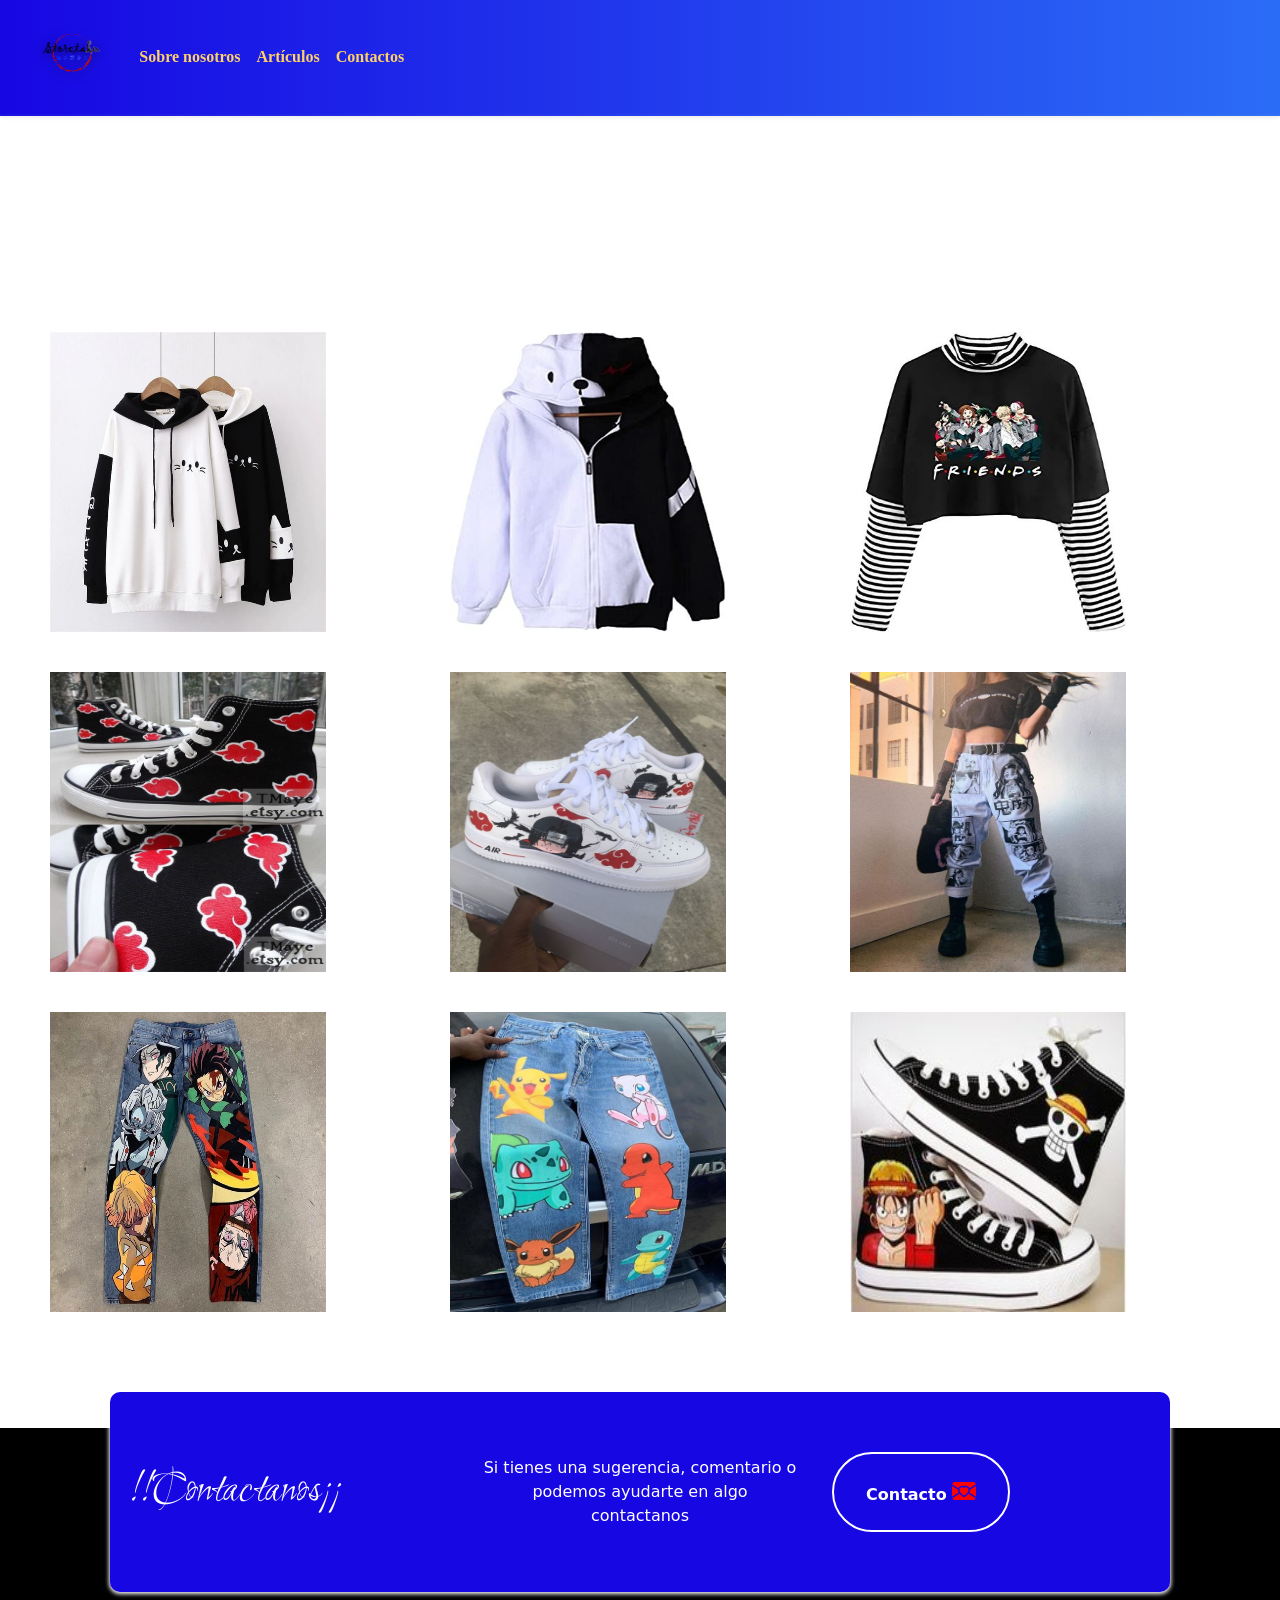
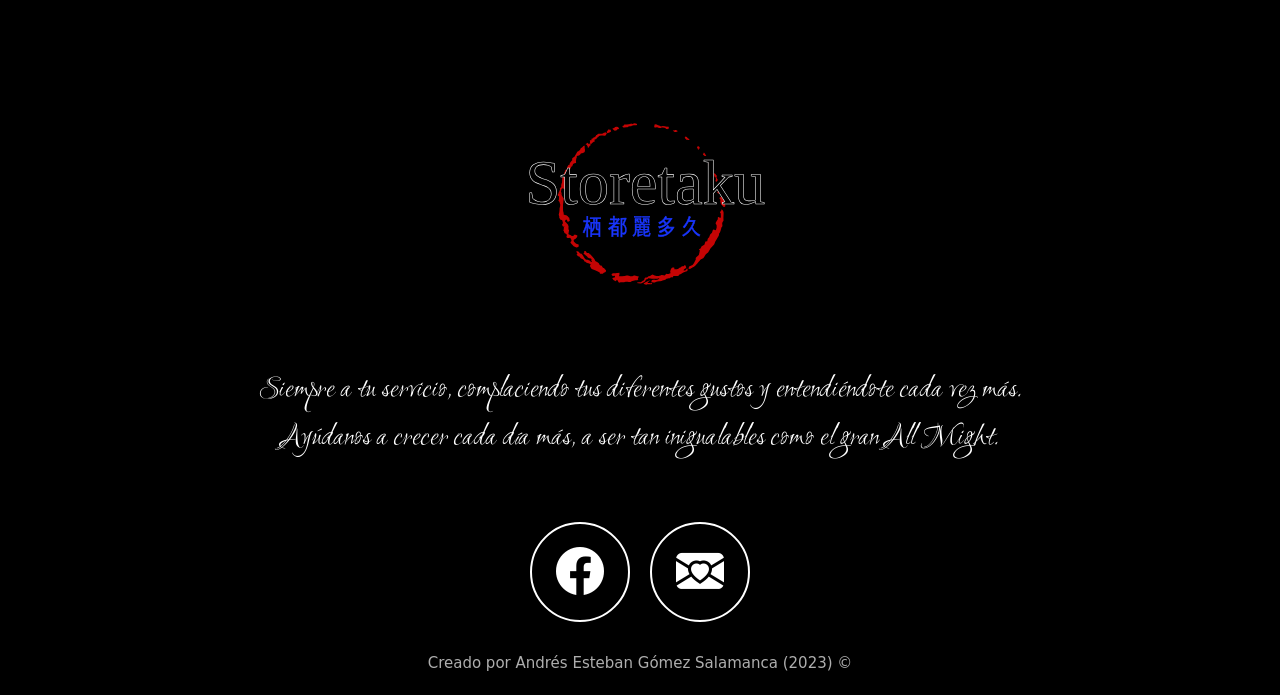
<file: MATERIAL WEB/pagina web/index2.html>
<!DOCTYPE html>
<html lang="es">

    <head>

        <!--Metadatos-->
        <meta charset="utf-8">
        <meta name="Autor" content="Andrés Esteban Gómez Salamanca">
        <meta name="description" content="Tienda online de articulos varios relacionados con el anime">
        <meta name="keywords" content="Ropa, Bisuteria, Manga, figuras de acción">
        <meta name="viewport" content="width=device-width, initial-scale=1">

        <!--Titulo-->

        <title> | Storetaku | Tienda Online | </title>

        <!--Favicon-->

        <link rel="icon" type="image/x-icon" href="imagenes/icono.png">

        <!--bootstrap-->

        <link href="https://cdn.jsdelivr.net/npm/bootstrap@5.3.2/dist/css/bootstrap.min.css" rel="stylesheet" integrity="sha384-T3c6CoIi6uLrA9TneNEoa7RxnatzjcDSCmG1MXxSR1GAsXEV/Dwwykc2MPK8M2HN" crossorigin="anonymous">

        <!--Css-->

        <link href="CSS/estilos.css" rel="stylesheet">
        
        <!--Google fonts-->
        <link rel="preconnect" href="https://fonts.googleapis.com">
        <link rel="preconnect" href="https://fonts.gstatic.com" crossorigin>
        <link href="https://fonts.googleapis.com/css2?family=Akronim&family=Noto+Sans+Linear+B&family=Raleway:wght@100&family=Ruthie&display=swap" rel="stylesheet">

        <!--Iconos-->
        <link rel="stylesheet" href="https://cdn.jsdelivr.net/npm/bootstrap-icons@1.11.1/font/bootstrap-icons.css">

    </head>

    <body>

                
        <!--Barra de navegacion (fija y destacada con fondo personalizado)-->

        <nav class="navbar navbar-expand-md navbar-dark navbar-custom fixed-top shadow-sm">
          <div class="container-fluid">
            <button class="navbar-toggler" type="button" data-bs-toggle="collapse" data-bs-target="#navbar-Toggler" aria-controls="navbar-Toggler" aria-expanded="false" aria-label="Toggle navigation">
              <span class="navbar-toggler-icon"></span>
            </button>
            <div class="collapse navbar-collapse" id="navbar-Toggler">
              <a class="navbar-brand" href="index.html">
                  <img src="imagenes/logo.PNG" alt="logo de la pagina web">
              </a>
              <ul class="navbar-nav d-flex justify-content-center align-items-center">
                <li class="nav-item">
                  <a class="nav-link active" aria-current="page" href="index.html"> Sobre nosotros </a>
                </li>
                <li class="nav-item">
                  <a class="nav-link active" aria-current="page" href="index.html">Artículos</a>
                </li>
                <li class="nav-item">
                  <a class="nav-link active" aria-current="page" href="index.html">Contactos</a>
                </li>
              </ul>
            </div>
          </div>
        </nav>

        <!--Productos-->
        <section>
        <div class="Hero-principal d-flex flex-column justify-content-center align-items-center">
            <h1>¡Bienvenido! a la sección de ropa de Storetaku</h1>
        </div>
        <div class="row Hero-inferior">
            <img class="Hero-inferior-imagen1 img-fluid" src="imagenes/articulos/ropa/1.jpg" alt="collares">
            <img class="Hero-inferior-imagen1 img-fluid" src="imagenes/articulos/ropa/2.jpg" alt="collares">
            <img class="Hero-inferior-imagen1 img-fluid" src="imagenes/articulos/ropa/3.jpg" alt="collares">
            <img class="Hero-inferior-imagen1 img-fluid" src="imagenes/articulos/ropa/4.jpg" alt="collares">
            <img class="Hero-inferior-imagen1 img-fluid" src="imagenes/articulos/ropa/5.jpg" alt="collares">
            <img class="Hero-inferior-imagen1 img-fluid" src="imagenes/articulos/ropa/6.jpg" alt="collares">
            <img class="Hero-inferior-imagen1 img-fluid" src="imagenes/articulos/ropa/7.jpg" alt="collares">
            <img class="Hero-inferior-imagen1 img-fluid" src="imagenes/articulos/ropa/8.jpg" alt="collares">
            <img class="Hero-inferior-imagen1 img-fluid" src="imagenes/articulos/ropa/9.jpg" alt="collares">

          </div>
        </section>
      
      </br>
      </br>
      </br>

        <!--Contactos-->

        <section class="contacto seccion-oscura">

          <div class="container">
             <div class="container text-center rectangulo d-flex justify-content-evenly">
               <div class="row">
                   <div class="col-12 col-md-4 seccion-titulo">
                     !!Contactanos¡¡
                   </div>
                   <div class="col-12 col-md-4 description">
                     Si tienes una sugerencia, comentario o podemos ayudarte en algo contactanos 
                   </div>
                   <div class="col-12 col-md-4 ">
                     <a href="mailto:storetakuoficial@gmail.com">
                        <button type="button">
                           Contacto
                           <i class="bi bi-envelope-heart-fill"></i>
                        </button>
                     </a>
                   </div> 
               </div>
             </div>
          </div>
           
         </section>

         <!--Pie de pagina (footer)-->

         <footer class="seccion-oscura d-flex flex-column align-items-center justify-content-center">
          <img class="footer-logo" src="imagenes/dibujo-copia.svg" alt="logo de portafolio">
          <p class="footer-texto text-center">Siempre a tu servicio, complaciendo tus diferentes gustos y entendiéndote cada vez más. <br> Ayúdanos a crecer cada día más, a ser tan inigualables como el gran All Might.</p>
          <div class="iconos-redes-sociales d-flex flex-wrap aling-items-center justify-content-center">
            
             <a target="_blank" href="https://www.facebook.com/profile.php?id=61551255982628" rel="noopener noreferrer">
              <i class="bi bi-facebook"></i>
             </a>
             <a href="mailto:storetakuoficial@gmail.com">
                 <i class="bi bi-envelope-heart-fill"></i>
             </a>
          </div>
          <div class="derechos-de-autor">Creado por Andrés Esteban Gómez Salamanca (2023) &#169;</div>
        </footer>
    </body>
</html>
</file>
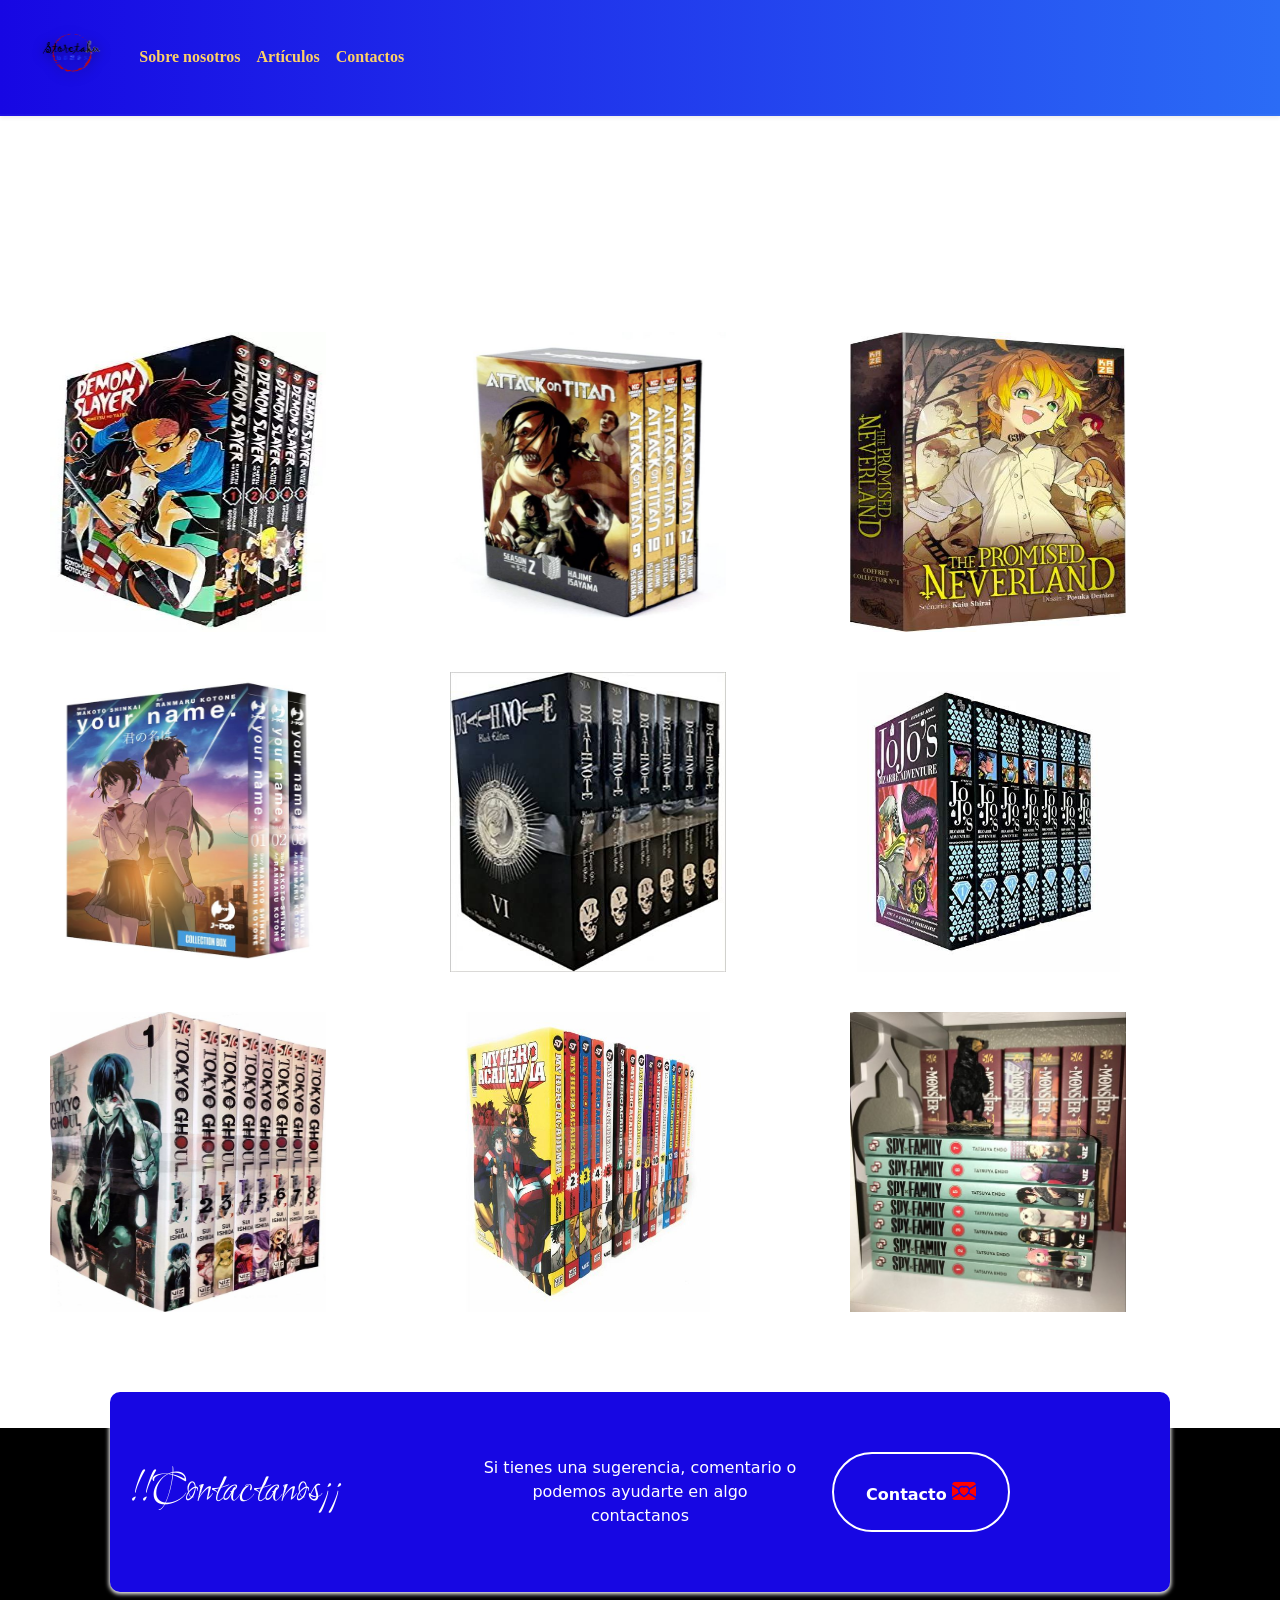
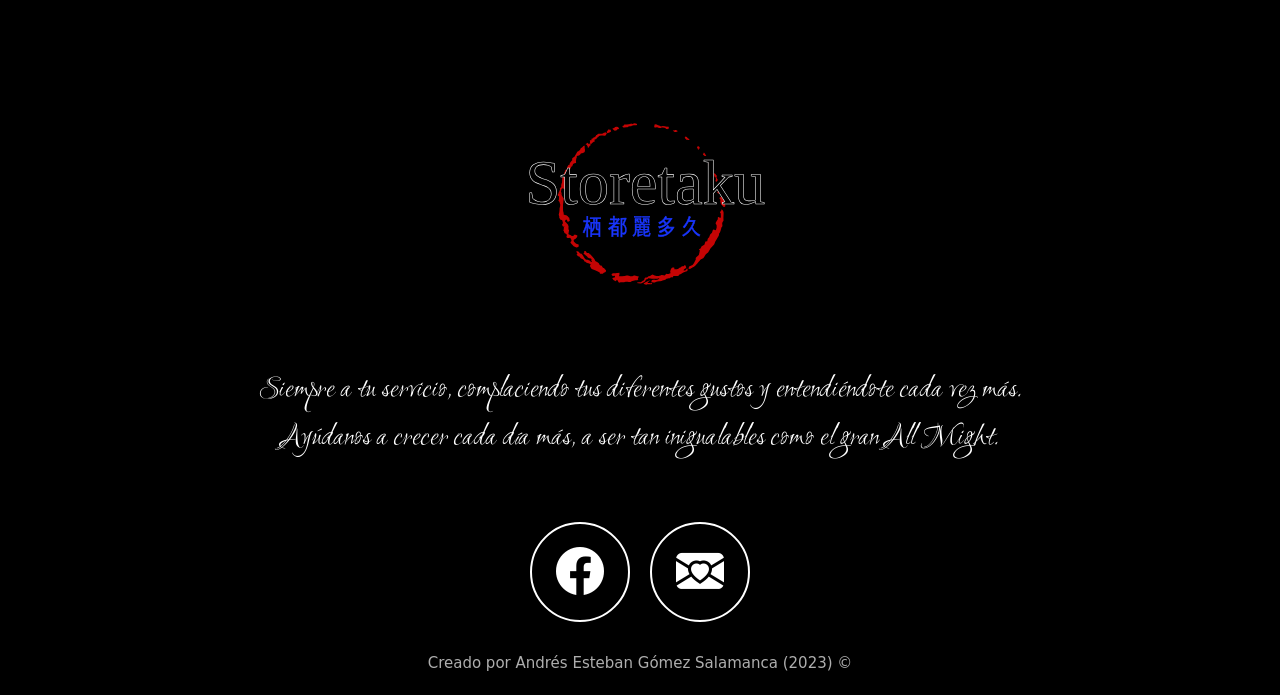
<file: MATERIAL WEB/pagina web/index3.html>
<!DOCTYPE html>
<html lang="es">

    <head>

        <!--Metadatos-->
        <meta charset="utf-8">
        <meta name="Autor" content="Andrés Esteban Gómez Salamanca">
        <meta name="description" content="Tienda online de articulos varios relacionados con el anime">
        <meta name="keywords" content="Ropa, Bisuteria, Manga, figuras de acción">
        <meta name="viewport" content="width=device-width, initial-scale=1">

        <!--Titulo-->

        <title> | Storetaku | Tienda Online | </title>

        <!--Favicon-->

        <link rel="icon" type="image/x-icon" href="imagenes/icono.png">

        <!--bootstrap-->

        <link href="https://cdn.jsdelivr.net/npm/bootstrap@5.3.2/dist/css/bootstrap.min.css" rel="stylesheet" integrity="sha384-T3c6CoIi6uLrA9TneNEoa7RxnatzjcDSCmG1MXxSR1GAsXEV/Dwwykc2MPK8M2HN" crossorigin="anonymous">

        <!--Css-->

        <link href="CSS/estilos.css" rel="stylesheet">
        
        <!--Google fonts-->
        <link rel="preconnect" href="https://fonts.googleapis.com">
        <link rel="preconnect" href="https://fonts.gstatic.com" crossorigin>
        <link href="https://fonts.googleapis.com/css2?family=Akronim&family=Noto+Sans+Linear+B&family=Raleway:wght@100&family=Ruthie&display=swap" rel="stylesheet">

        <!--Iconos-->
        <link rel="stylesheet" href="https://cdn.jsdelivr.net/npm/bootstrap-icons@1.11.1/font/bootstrap-icons.css">

    </head>

    <body>

                
        <!--Barra de navegacion (fija y destacada con fondo personalizado)-->

        <nav class="navbar navbar-expand-md navbar-dark navbar-custom fixed-top shadow-sm">
          <div class="container-fluid">
            <button class="navbar-toggler" type="button" data-bs-toggle="collapse" data-bs-target="#navbar-Toggler" aria-controls="navbar-Toggler" aria-expanded="false" aria-label="Toggle navigation">
              <span class="navbar-toggler-icon"></span>
            </button>
            <div class="collapse navbar-collapse" id="navbar-Toggler">
              <a class="navbar-brand" href="index.html">
                  <img src="imagenes/logo.PNG" alt="logo de la pagina web">
              </a>
              <ul class="navbar-nav d-flex justify-content-center align-items-center">
                <li class="nav-item">
                  <a class="nav-link active" aria-current="page" href="index.html"> Sobre nosotros </a>
                </li>
                <li class="nav-item">
                  <a class="nav-link active" aria-current="page" href="index.html">Artículos</a>
                </li>
                <li class="nav-item">
                  <a class="nav-link active" aria-current="page" href="index.html">Contactos</a>
                </li>
              </ul>
            </div>
          </div>
        </nav>
        <!--Procudto-->
        <section>
        <div class="Hero-principal d-flex flex-column justify-content-center align-items-center">
            <h1>¡Bienvenido! a la sección de manga de Storetaku</h1>
        </div>
        <div class="row Hero-inferior">
            <img class="Hero-inferior-imagen1 img-fluid" src="imagenes/articulos/manga/1.jpg" alt="collares">
            <img class="Hero-inferior-imagen1 img-fluid" src="imagenes/articulos/manga/2.jpg" alt="collares">
            <img class="Hero-inferior-imagen1 img-fluid" src="imagenes/articulos/manga/3.jpg" alt="collares">
            <img class="Hero-inferior-imagen1 img-fluid" src="imagenes/articulos/manga/4.jpg" alt="collares">
            <img class="Hero-inferior-imagen1 img-fluid" src="imagenes/articulos/manga/5.jpg" alt="collares">
            <img class="Hero-inferior-imagen1 img-fluid" src="imagenes/articulos/manga/6.jpg" alt="collares">
            <img class="Hero-inferior-imagen1 img-fluid" src="imagenes/articulos/manga/7.jpg" alt="collares">
            <img class="Hero-inferior-imagen1 img-fluid" src="imagenes/articulos/manga/8.jpg" alt="collares">
            <img class="Hero-inferior-imagen1 img-fluid" src="imagenes/articulos/manga/9.jpg" alt="collares">

          </div>
        </section>

      </br>
    </br>
    </br>

        <!--Contactos-->

        <section class="contacto seccion-oscura">

          <div class="container">
             <div class="container text-center rectangulo d-flex justify-content-evenly">
               <div class="row">
                   <div class="col-12 col-md-4 seccion-titulo">
                     !!Contactanos¡¡
                   </div>
                   <div class="col-12 col-md-4 description">
                     Si tienes una sugerencia, comentario o podemos ayudarte en algo contactanos 
                   </div>
                   <div class="col-12 col-md-4 ">
                     <a href="mailto:storetakuoficial@gmail.com">
                        <button type="button">
                           Contacto
                           <i class="bi bi-envelope-heart-fill"></i>
                        </button>
                     </a>
                   </div> 
               </div>
             </div>
          </div>
           
         </section>
        
         <!--Pie de pagina (footer)-->

        <footer class="seccion-oscura d-flex flex-column aling-items-center justify-content-center">
          <img class="footer-logo" src="imagenes/dibujo-copia.svg" alt="logo de portafolio">
          <p class="footer-texto text-center">Siempre a tu servicio, complaciendo tus diferentes gustos y entendiéndote cada vez más. <br> Ayúdanos a crecer cada día más, a ser tan inigualables como el gran All Might.</p>
          <div class="iconos-redes-sociales d-flex flex-wrap aling-items-center justify-content-center">
            
             <a target="_blank" href="https://www.facebook.com/profile.php?id=61551255982628" rel="noopener noreferrer">
              <i class="bi bi-facebook"></i>
             </a>
             <a href="mailto:storetakuoficial@gmail.com">
                 <i class="bi bi-envelope-heart-fill"></i>
             </a>
          </div>
          <div class="derechos-de-autor">Creado por Andrés Esteban Gómez Salamanca (2023) &#169;</div>
        </footer>

  </body>
</html>
</file>
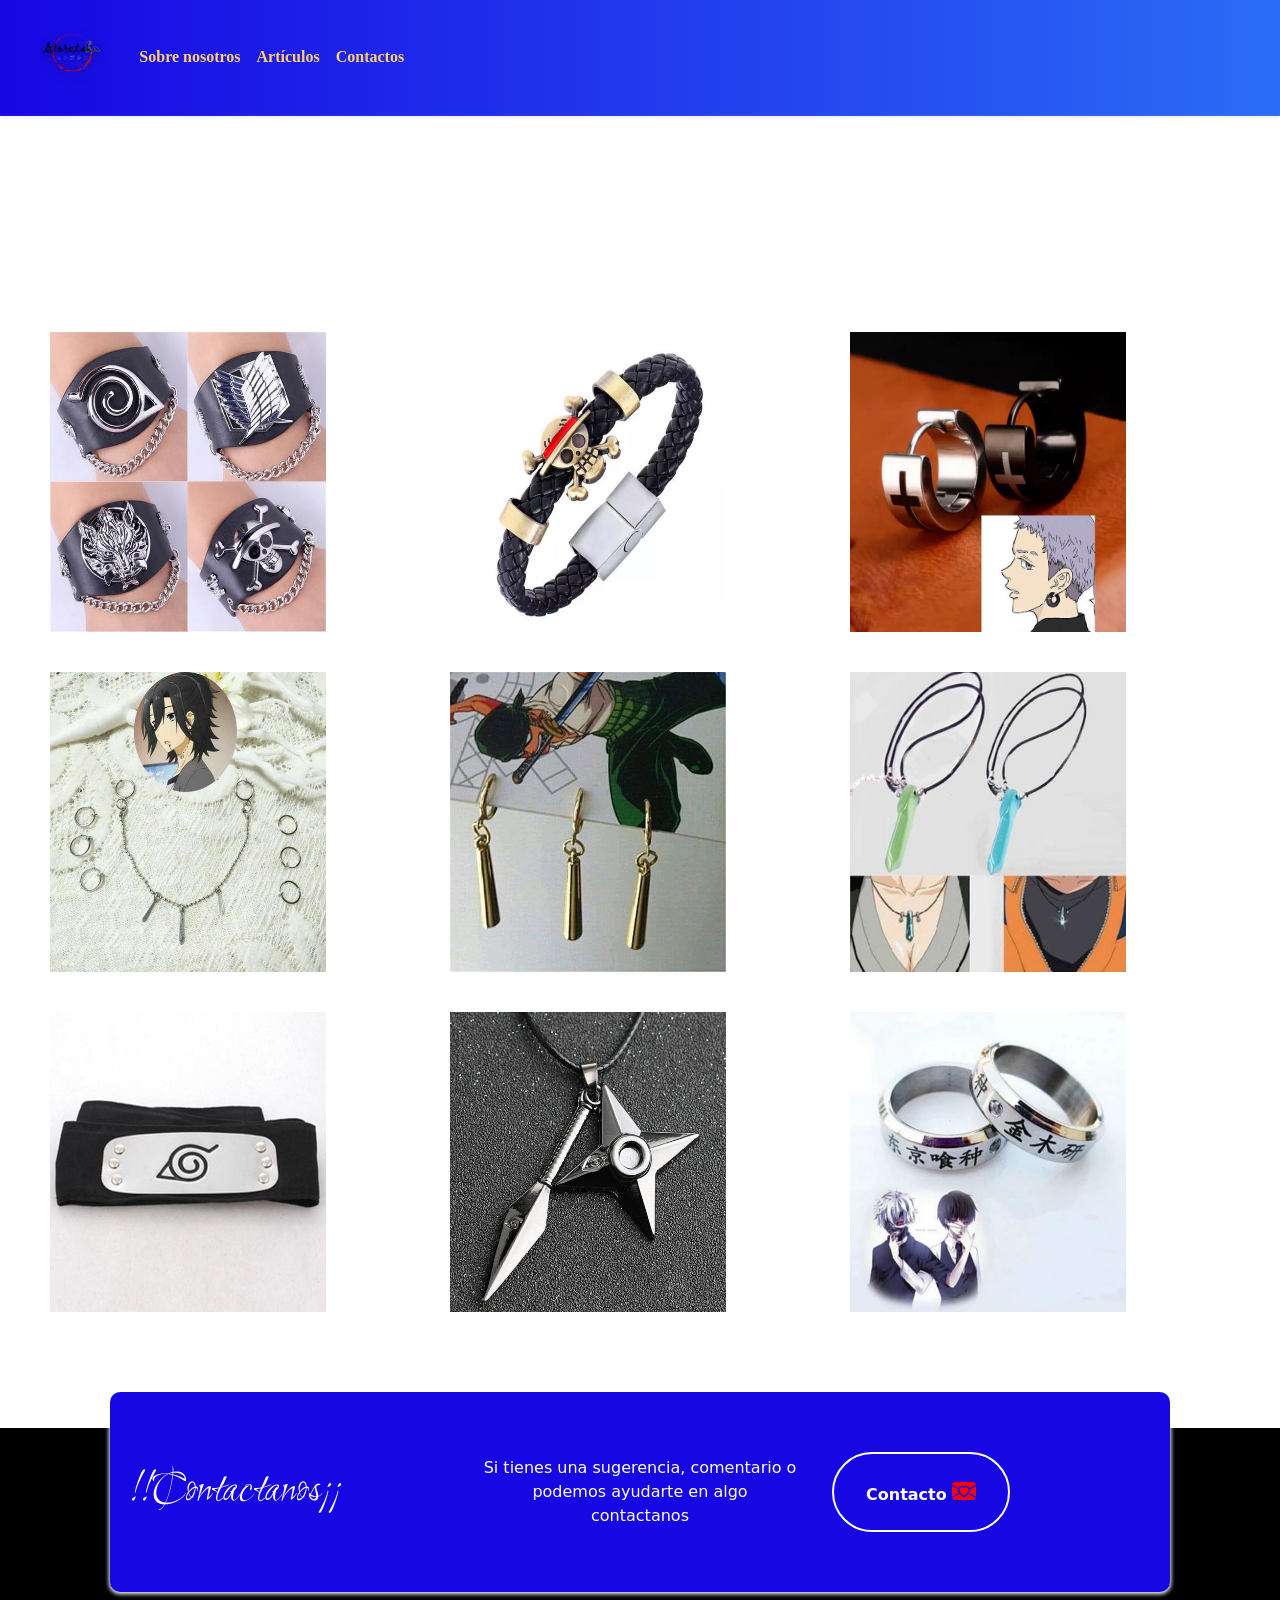
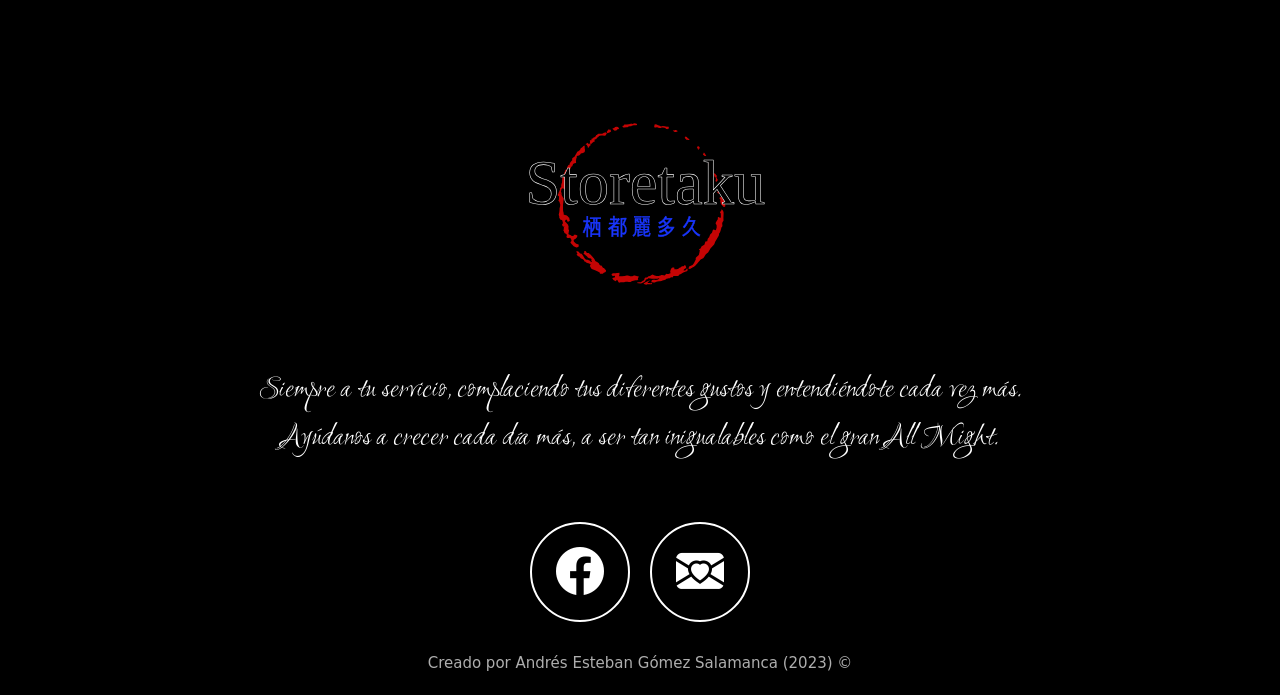
<file: MATERIAL WEB/pagina web/index4.html>
<!DOCTYPE html>
<html lang="es">

    <head>

        <!--Metadatos-->
        <meta charset="utf-8">
        <meta name="Autor" content="Andrés Esteban Gómez Salamanca">
        <meta name="description" content="Tienda online de articulos varios relacionados con el anime">
        <meta name="keywords" content="Ropa, Bisuteria, Manga, figuras de acción">
        <meta name="viewport" content="width=device-width, initial-scale=1">

        <!--Titulo-->

        <title> | Storetaku | Tienda Online | </title>

        <!--Favicon-->

        <link rel="icon" type="image/x-icon" href="imagenes/icono.png">

        <!--bootstrap-->

        <link href="https://cdn.jsdelivr.net/npm/bootstrap@5.3.2/dist/css/bootstrap.min.css" rel="stylesheet" integrity="sha384-T3c6CoIi6uLrA9TneNEoa7RxnatzjcDSCmG1MXxSR1GAsXEV/Dwwykc2MPK8M2HN" crossorigin="anonymous">

        <!--Css-->

        <link href="CSS/estilos.css" rel="stylesheet">
        
        <!--Google fonts-->
        <link rel="preconnect" href="https://fonts.googleapis.com">
        <link rel="preconnect" href="https://fonts.gstatic.com" crossorigin>
        <link href="https://fonts.googleapis.com/css2?family=Akronim&family=Noto+Sans+Linear+B&family=Raleway:wght@100&family=Ruthie&display=swap" rel="stylesheet">

        <!--Iconos-->
        <link rel="stylesheet" href="https://cdn.jsdelivr.net/npm/bootstrap-icons@1.11.1/font/bootstrap-icons.css">

    </head>

    <body>

                
        <!--Barra de navegacion (fija y destacada con fondo personalizado)-->

        <nav class="navbar navbar-expand-md navbar-dark navbar-custom fixed-top shadow-sm">
          <div class="container-fluid">
            <button class="navbar-toggler" type="button" data-bs-toggle="collapse" data-bs-target="#navbar-Toggler" aria-controls="navbar-Toggler" aria-expanded="false" aria-label="Toggle navigation">
              <span class="navbar-toggler-icon"></span>
            </button>
            <div class="collapse navbar-collapse" id="navbar-Toggler">
              <a class="navbar-brand" href="index.html">
                  <img src="imagenes/logo.PNG" alt="logo de la pagina web">
              </a>
              <ul class="navbar-nav d-flex justify-content-center align-items-center">
                <li class="nav-item">
                  <a class="nav-link active" aria-current="page" href="index.html"> Sobre nosotros </a>
                </li>
                <li class="nav-item">
                  <a class="nav-link active" aria-current="page" href="index.html">Artículos</a>
                </li>
                <li class="nav-item">
                  <a class="nav-link active" aria-current="page" href="index.html">Contactos</a>
                </li>
              </ul>
            </div>
          </div>
        </nav>

        <!--Producto-->
        <section>
        <div class="Hero-principal d-flex flex-column justify-content-center align-items-center">
            <h1>¡Bienvenido! a la sección de joyería de Storetaku</h1>
        </div>
        <div class="row Hero-inferior">
            <img class="Hero-inferior-imagen1 img-fluid" src="imagenes/articulos/joyeria/1.jpg" alt="collares">
            <img class="Hero-inferior-imagen1 img-fluid" src="imagenes/articulos/joyeria/2.jpg" alt="collares">
            <img class="Hero-inferior-imagen1 img-fluid" src="imagenes/articulos/joyeria/3.jpg" alt="collares">
            <img class="Hero-inferior-imagen1 img-fluid" src="imagenes/articulos/joyeria/4.jpg" alt="collares">
            <img class="Hero-inferior-imagen1 img-fluid" src="imagenes/articulos/joyeria/5.jpg" alt="collares">
            <img class="Hero-inferior-imagen1 img-fluid" src="imagenes/articulos/joyeria/6.jpg" alt="collares">
            <img class="Hero-inferior-imagen1 img-fluid" src="imagenes/articulos/joyeria/7.jpg" alt="collares">
            <img class="Hero-inferior-imagen1 img-fluid" src="imagenes/articulos/joyeria/8.jpg" alt="collares">
            <img class="Hero-inferior-imagen1 img-fluid" src="imagenes/articulos/joyeria/9.jpg" alt="collares">

          </div>
        </section>

    </br>
    </br>
    </br>

        <!--Contactos-->

        <section class="contacto seccion-oscura">

          <div class="container">
             <div class="container text-center rectangulo d-flex justify-content-evenly">
               <div class="row">
                   <div class="col-12 col-md-4 seccion-titulo">
                     !!Contactanos¡¡
                   </div>
                   <div class="col-12 col-md-4 description">
                     Si tienes una sugerencia, comentario o podemos ayudarte en algo contactanos 
                   </div>
                   <div class="col-12 col-md-4 ">
                     <a href="mailto:storetakuoficial@gmail.com">
                        <button type="button">
                           Contacto
                           <i class="bi bi-envelope-heart-fill"></i>
                        </button>
                     </a>
                   </div> 
               </div>
             </div>
          </div>
           
         </section>
        <!--Pie de pagina (footer)-->

              <footer class="seccion-oscura d-flex flex-column aling-items-center justify-content-center">
                <img class="footer-logo" src="imagenes/dibujo-copia.svg" alt="logo de portafolio">
                <p class="footer-texto text-center">Siempre a tu servicio, complaciendo tus diferentes gustos y entendiéndote cada vez más. <br> Ayúdanos a crecer cada día más, a ser tan inigualables como el gran All Might.</p>
                <div class="iconos-redes-sociales d-flex flex-wrap aling-items-center justify-content-center">
                  
                   <a target="_blank" href="https://www.facebook.com/profile.php?id=61551255982628" rel="noopener noreferrer">
                    <i class="bi bi-facebook"></i>
                   </a>
                   <a href="mailto:storetakuoficial@gmail.com">
                       <i class="bi bi-envelope-heart-fill"></i>
                   </a>
                </div>
                <div class="derechos-de-autor">Creado por Andrés Esteban Gómez Salamanca (2023) &#169;</div>
              </footer>
  </body>
</html>
</file>
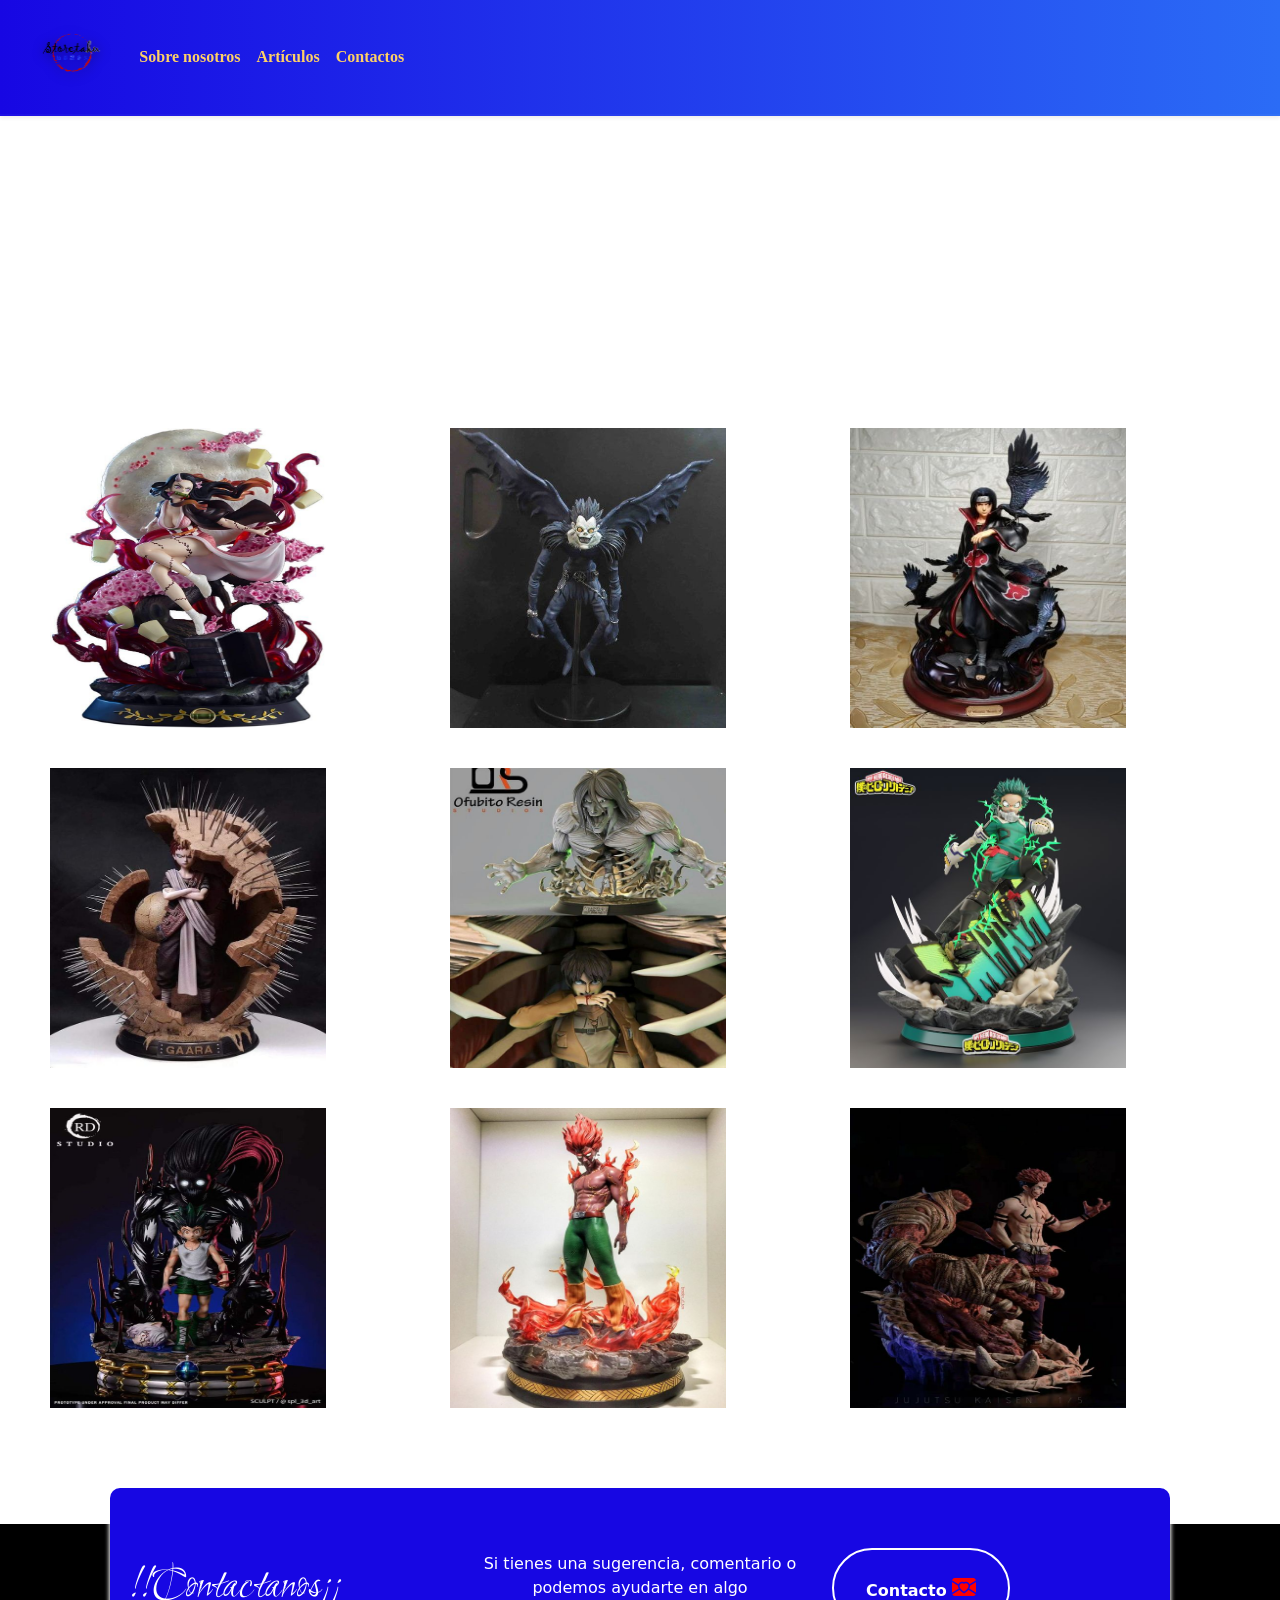
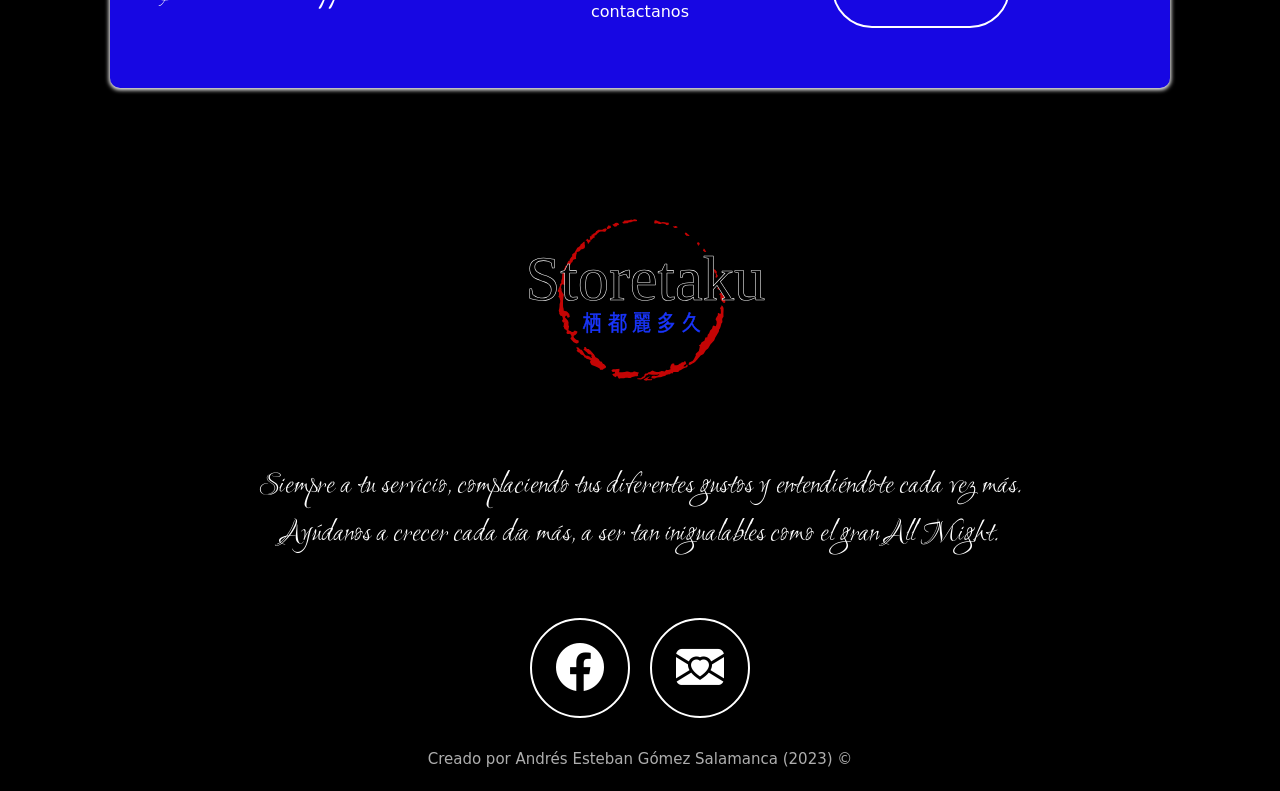
<file: MATERIAL WEB/pagina web/index5.html>
<!DOCTYPE html>
<html lang="es">

    <head>

        <!--Metadatos-->
        <meta charset="utf-8">
        <meta name="Autor" content="Andrés Esteban Gómez Salamanca">
        <meta name="description" content="Tienda online de articulos varios relacionados con el anime">
        <meta name="keywords" content="Ropa, Bisuteria, Manga, figuras de acción">
        <meta name="viewport" content="width=device-width, initial-scale=1">

        <!--Titulo-->

        <title> | Storetaku | Tienda Online | </title>

        <!--Favicon-->

        <link rel="icon" type="image/x-icon" href="imagenes/icono.png">

        <!--bootstrap-->

        <link href="https://cdn.jsdelivr.net/npm/bootstrap@5.3.2/dist/css/bootstrap.min.css" rel="stylesheet" integrity="sha384-T3c6CoIi6uLrA9TneNEoa7RxnatzjcDSCmG1MXxSR1GAsXEV/Dwwykc2MPK8M2HN" crossorigin="anonymous">

        <!--Css-->

        <link href="CSS/estilos.css" rel="stylesheet">
        
        <!--Google fonts-->
        <link rel="preconnect" href="https://fonts.googleapis.com">
        <link rel="preconnect" href="https://fonts.gstatic.com" crossorigin>
        <link href="https://fonts.googleapis.com/css2?family=Akronim&family=Noto+Sans+Linear+B&family=Raleway:wght@100&family=Ruthie&display=swap" rel="stylesheet">

        <!--Iconos-->
        <link rel="stylesheet" href="https://cdn.jsdelivr.net/npm/bootstrap-icons@1.11.1/font/bootstrap-icons.css">

    </head>

    <body>

                
        <!--Barra de navegacion (fija y destacada con fondo personalizado)-->


        <nav class="navbar navbar-expand-md navbar-dark navbar-custom fixed-top shadow-sm">
          <div class="container-fluid">
            <button class="navbar-toggler" type="button" data-bs-toggle="collapse" data-bs-target="#navbar-Toggler" aria-controls="navbar-Toggler" aria-expanded="false" aria-label="Toggle navigation">
              <span class="navbar-toggler-icon"></span>
            </button>
            <div class="collapse navbar-collapse" id="navbar-Toggler">
              <a class="navbar-brand" href="index.html">
                  <img src="imagenes/logo.PNG" alt="logo de la pagina web">
              </a>
              <ul class="navbar-nav d-flex justify-content-center align-items-center">
                <li class="nav-item">
                  <a class="nav-link active" aria-current="page" href="index.html"> Sobre nosotros </a>
                </li>
                <li class="nav-item">
                  <a class="nav-link active" aria-current="page" href="index.html">Artículos</a>
                </li>
                <li class="nav-item">
                  <a class="nav-link active" aria-current="page" href="index.html ">Contactos</a>
                </li>
              </ul>
            </div>
          </div>
        </nav>

        <!--Preoducto-->
        <section>
        <div class="Hero-principal d-flex flex-column text-center justify-content-center align-items-center">
            <h1>¡Bienvenido! a la sección de figuras de acción de Storetaku</h1>
        </div>
        <div class="row Hero-inferior">
            <img class="Hero-inferior-imagen2 img-fluid" src="imagenes/articulos/figuras-de-accion/1.jpg" alt="collares">
            <img class="Hero-inferior-imagen2 img-fluid" src="imagenes/articulos/figuras-de-accion/2.jpg" alt="collares">
            <img class="Hero-inferior-imagen2 img-fluid" src="imagenes/articulos/figuras-de-accion/3.jpg" alt="collares">
            <img class="Hero-inferior-imagen2 img-fluid" src="imagenes/articulos/figuras-de-accion/4.jpg" alt="collares">
            <img class="Hero-inferior-imagen2 img-fluid" src="imagenes/articulos/figuras-de-accion/5.jpg" alt="collares">
            <img class="Hero-inferior-imagen2 img-fluid" src="imagenes/articulos/figuras-de-accion/6.jpg" alt="collares">
            <img class="Hero-inferior-imagen2 img-fluid" src="imagenes/articulos/figuras-de-accion/7.jpg" alt="collares">
            <img class="Hero-inferior-imagen2 img-fluid" src="imagenes/articulos/figuras-de-accion/8.jpg" alt="collares">
            <img class="Hero-inferior-imagen2 img-fluid" src="imagenes/articulos/figuras-de-accion/9.jpg" alt="collares">

          </div>
        </section>

    </br>
    </br>
    </br>

        <!--Contactos-->

        <section class="contacto seccion-oscura">

          <div class="container">
             <div class="container text-center rectangulo d-flex justify-content-evenly">
               <div class="row">
                   <div class="col-12 col-md-4 seccion-titulo">
                     !!Contactanos¡¡
                   </div>
                   <div class="col-12 col-md-4 description">
                     Si tienes una sugerencia, comentario o podemos ayudarte en algo contactanos 
                   </div>
                   <div class="col-12 col-md-4 ">
                     <a href="mailto:storetakuoficial@gmail.com">
                        <button type="button">
                           Contacto
                           <i class="bi bi-envelope-heart-fill"></i>
                        </button>
                     </a>
                   </div> 
               </div>
             </div>
          </div>
           
         </section>

        <!--Pie de pagina (footer)-->

        <footer class="seccion-oscura d-flex flex-column aling-items-center justify-content-center">
          <img class="footer-logo" src="imagenes/dibujo-copia.svg" alt="logo de portafolio">
          <p class="footer-texto text-center">Siempre a tu servicio, complaciendo tus diferentes gustos y entendiéndote cada vez más. <br> Ayúdanos a crecer cada día más, a ser tan inigualables como el gran All Might.</p>
          <div class="iconos-redes-sociales d-flex flex-wrap aling-items-center justify-content-center">
            
             <a target="_blank" href="https://www.facebook.com/profile.php?id=61551255982628" rel="noopener noreferrer">
              <i class="bi bi-facebook"></i>
             </a>
             <a href="mailto:storetakuoficial@gmail.com">
                 <i class="bi bi-envelope-heart-fill"></i>
             </a>
          </div>
          <div class="derechos-de-autor">Creado por Andrés Esteban Gómez Salamanca (2023) &#169;</div>
        </footer>
  </body>
</html>
    </body>
</file>
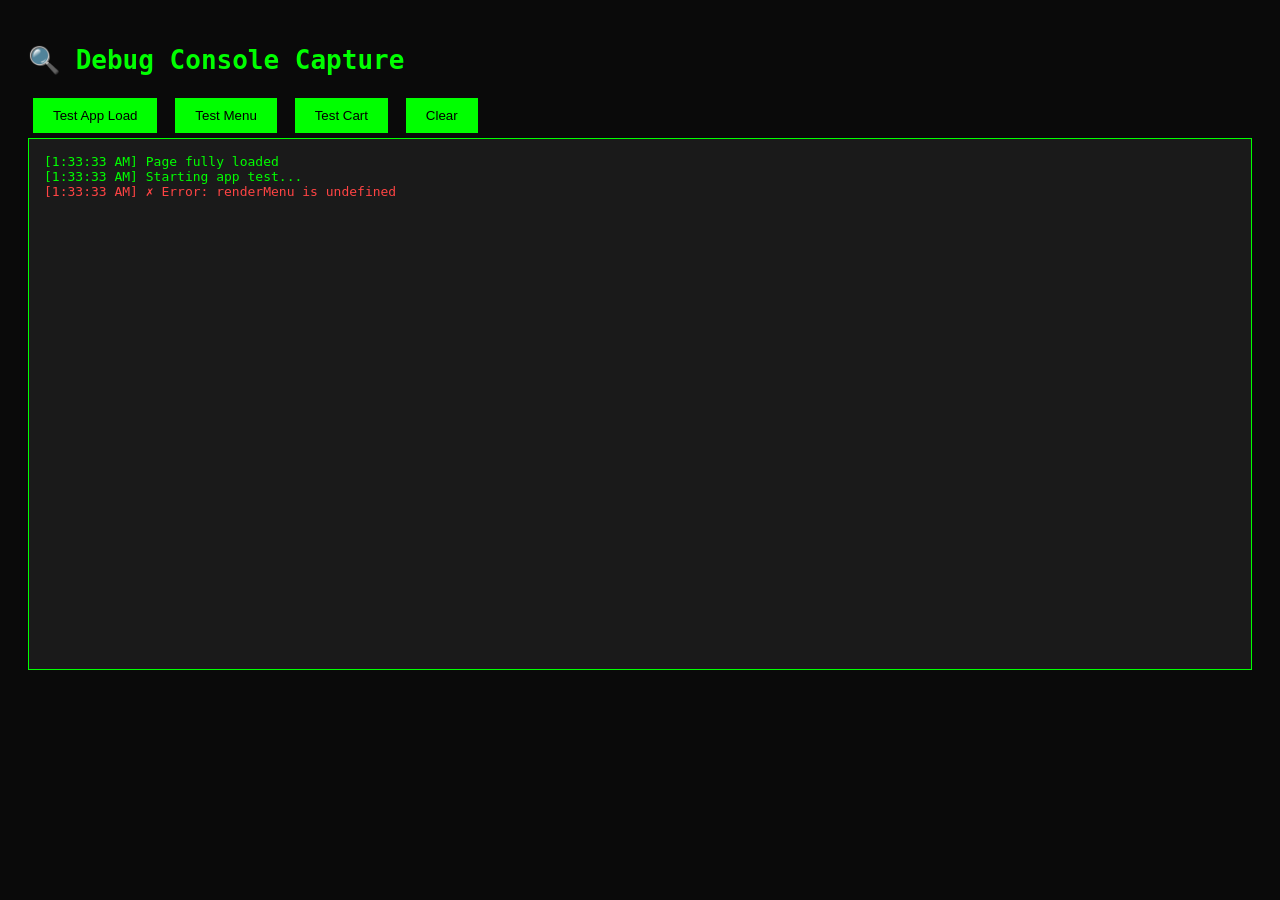
<file: MATERIAL WEB/Pagina Restaurante/HTML/debug_console.html>
<!DOCTYPE html>
<html lang="es">
<head>
    <meta charset="UTF-8">
    <title>Debug Console - El Sabor de la Vida</title>
    <style>
        body { font-family: monospace; background: #0a0a0a; color: #00ff00; padding: 20px; }
        #console { background: #1a1a1a; border: 1px solid #00ff00; padding: 15px; height: 500px; overflow-y: auto; margin-bottom: 20px; }
        .error { color: #ff4444; }
        .warn { color: #ffaa00; }
        .info { color: #00ff00; }
        .log { color: #cccccc; }
        button { background: #00ff00; color: #000; padding: 10px 20px; border: none; cursor: pointer; margin: 5px; }
        button:hover { background: #00dd00; }
    </style>
</head>
<body>
    <h1>🔍 Debug Console Capture</h1>
    <button onclick="testApp()">Test App Load</button>
    <button onclick="testMenu()">Test Menu</button>
    <button onclick="testCart()">Test Cart</button>
    <button onclick="clearConsole()">Clear</button>
    <div id="console"></div>
    <script>
        const consoleDiv = document.getElementById('console');
        const logs = [];
        
        function addLog(msg, type='log') {
            const timestamp = new Date().toLocaleTimeString();
            const entry = `[${timestamp}] ${msg}`;
            logs.push({msg: entry, type});
            const line = document.createElement('div');
            line.className = type;
            line.textContent = entry;
            consoleDiv.appendChild(line);
            consoleDiv.scrollTop = consoleDiv.scrollHeight;
        }
        
        // Intercept console
        const origLog = console.log, origError = console.error, origWarn = console.warn;
        console.log = (...args) => { addLog(args.join(' '), 'info'); origLog(...args); };
        console.error = (...args) => { addLog(args.join(' '), 'error'); origError(...args); };
        console.warn = (...args) => { addLog(args.join(' '), 'warn'); origWarn(...args); };
        
        window.addEventListener('error', (e) => {
            addLog(`UNCAUGHT ERROR: ${e.message} (${e.filename}:${e.lineno})`, 'error');
        });
        
        function testApp() {
            addLog('Starting app test...', 'info');
            try {
                // Check if main functions exist
                if (typeof renderMenu === 'undefined') throw new Error('renderMenu is undefined');
                if (typeof calculateEventEstimate === 'undefined') throw new Error('calculateEventEstimate is undefined');
                if (typeof setupMenuAnchorHighlight === 'undefined') throw new Error('setupMenuAnchorHighlight is undefined');
                addLog('✓ All main functions exist', 'info');
                addLog(`✓ menuItems count: ${menuItems?.length || 0}`, 'info');
                addLog(`✓ Categories: Entradas, Plato fuerte, Bebidas, Postre, Adiciones`, 'info');
            } catch (e) {
                addLog(`✗ Error: ${e.message}`, 'error');
            }
        }
        
        function testMenu() {
            addLog('Testing menu rendering...', 'info');
            try {
                const grid = document.getElementById('menu-grid');
                if (!grid) throw new Error('menu-grid not found');
                addLog(`✓ menu-grid exists`, 'info');
                const sections = grid.querySelectorAll('.menu-category-section');
                addLog(`✓ Found ${sections.length} sections`, 'info');
                sections.forEach((s, i) => {
                    const title = s.querySelector('h3')?.textContent || 'Unknown';
                    const items = s.querySelectorAll('.page-card');
                    addLog(`  - ${title}: ${items.length} items`, 'log');
                });
            } catch (e) {
                addLog(`✗ Error: ${e.message}`, 'error');
            }
        }
        
        function testCart() {
            addLog('Testing cart...', 'info');
            try {
                const drawer = document.getElementById('cart-drawer');
                const nameInput = document.getElementById('order-customer-name');
                const tableInput = document.getElementById('order-table-number');
                const addressInput = document.getElementById('order-address');
                const deliverySelect = document.getElementById('delivery-type');
                
                if (!drawer) throw new Error('cart-drawer not found');
                if (!nameInput) throw new Error('order-customer-name not found');
                if (!tableInput) throw new Error('order-table-number not found');
                if (!addressInput) throw new Error('order-address not found');
                if (!deliverySelect) throw new Error('delivery-type not found');
                
                addLog('✓ All cart form elements exist', 'info');
                addLog(`✓ Delivery type options: ${Array.from(deliverySelect.options).map(o => o.value).join(', ')}`, 'info');
            } catch (e) {
                addLog(`✗ Error: ${e.message}`, 'error');
            }
        }
        
        function clearConsole() {
            consoleDiv.innerHTML = '';
            logs.length = 0;
        }
        
        // Auto-test on load
        window.addEventListener('load', () => {
            addLog('Page fully loaded', 'info');
            setTimeout(testApp, 500);
        });
    </script>
</body>
</html>
</file>
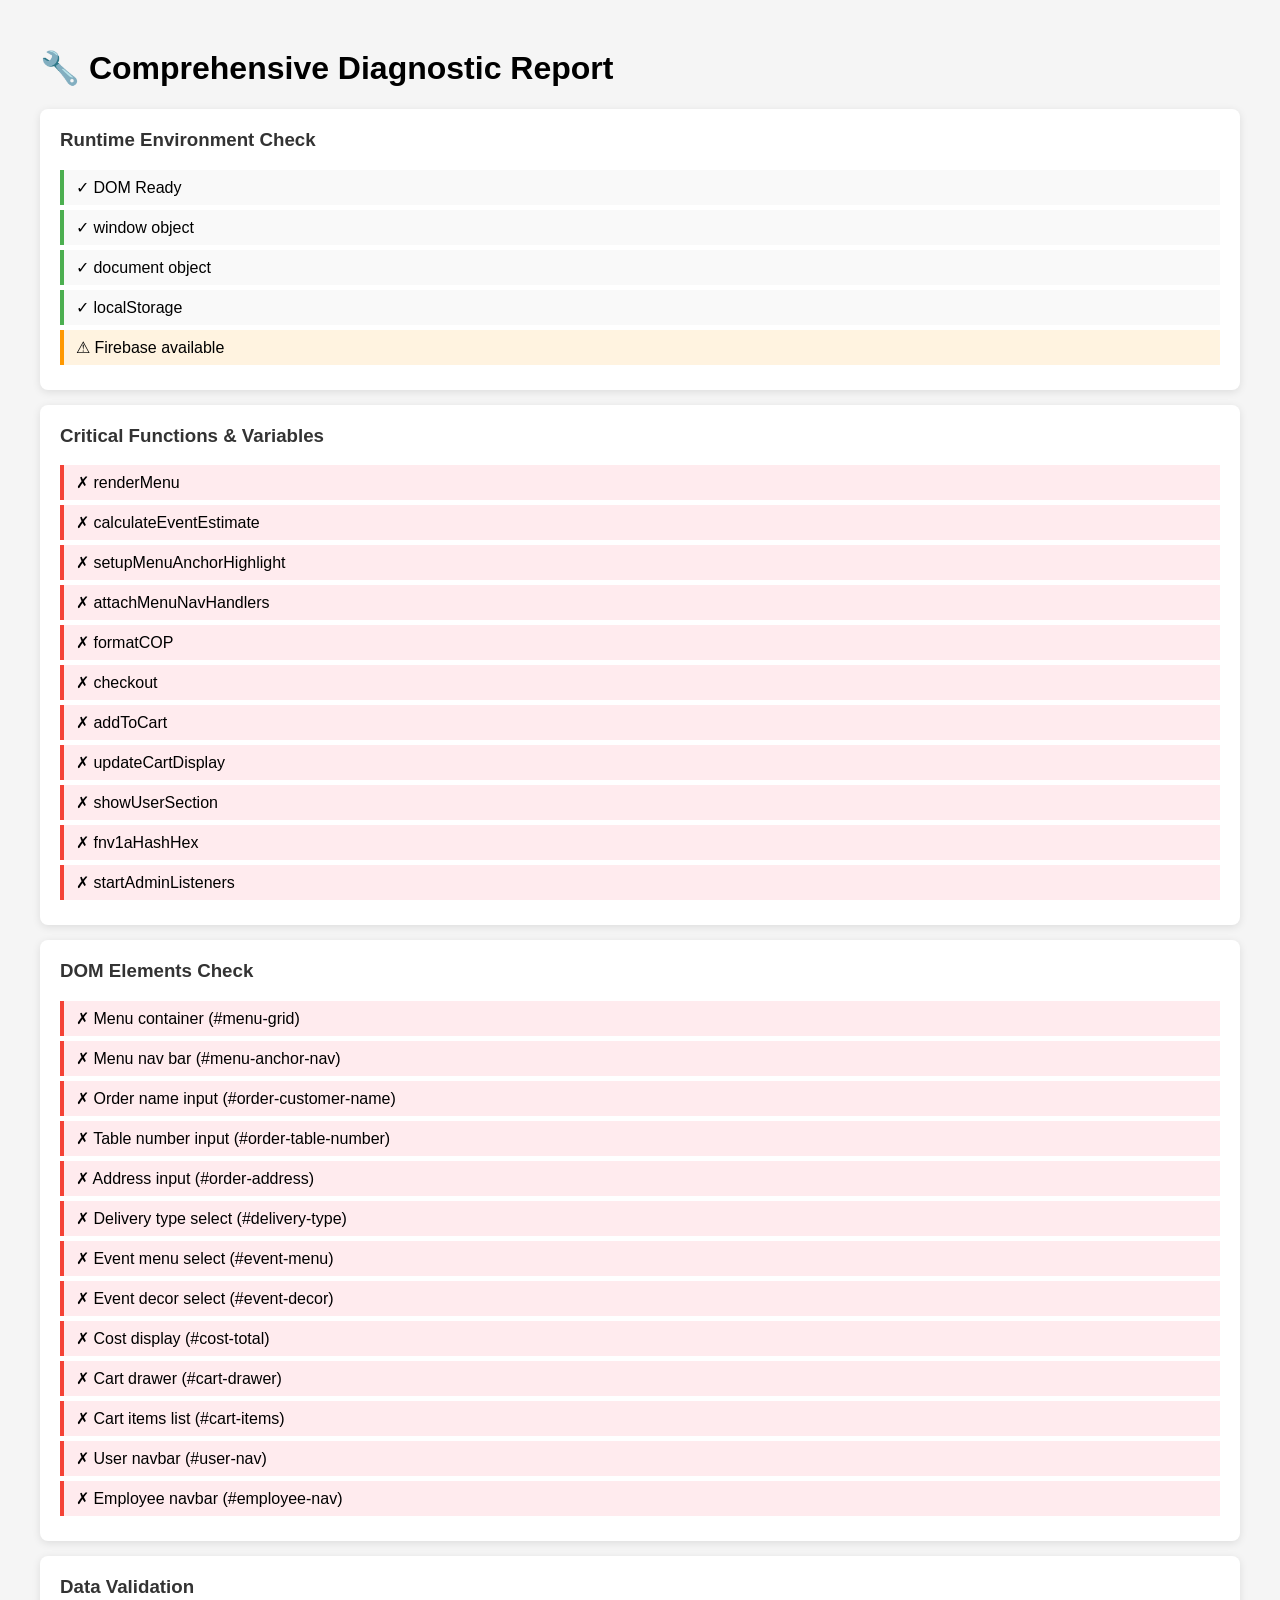
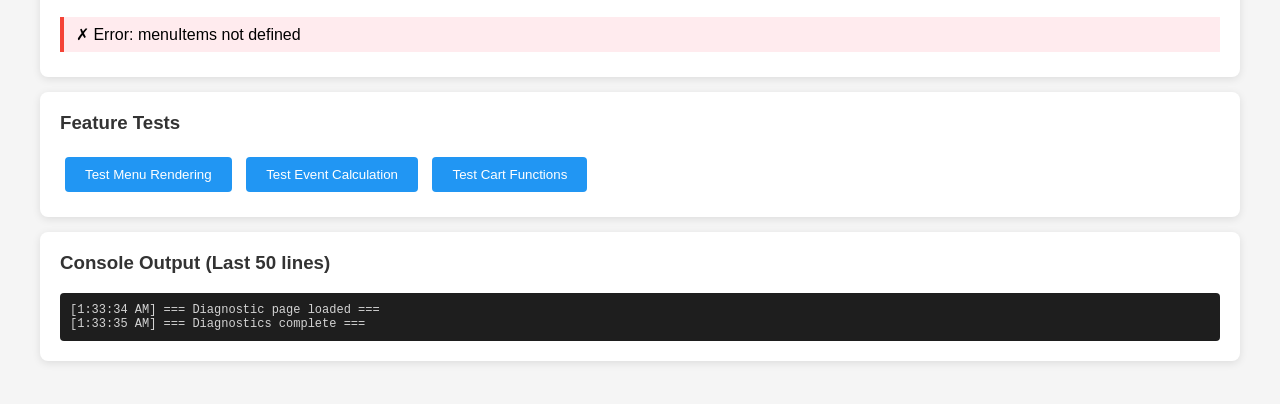
<file: MATERIAL WEB/Pagina Restaurante/HTML/diagnostic.html>
<!DOCTYPE html>
<html lang="es">
<head>
    <meta charset="UTF-8">
    <meta name="viewport" content="width=device-width, initial-scale=1.0">
    <title>Embedded Diagnostic - El Sabor de la Vida</title>
    <style>
        body { font-family: Arial; background: #f5f5f5; padding: 20px; }
        .container { max-width: 1200px; margin: 0 auto; }
        .diagnostic-panel { background: white; border-radius: 8px; padding: 20px; margin: 15px 0; box-shadow: 0 2px 8px rgba(0,0,0,0.1); }
        .diagnostic-panel h3 { margin-top: 0; color: #333; }
        .item { padding: 8px 12px; margin: 5px 0; background: #f9f9f9; border-left: 4px solid #4CAF50; }
        .item.error { border-left-color: #f44336; background: #ffebee; }
        .item.warn { border-left-color: #ff9800; background: #fff3e0; }
        .code { background: #2c3e50; color: #ecf0f1; padding: 12px; border-radius: 4px; font-family: monospace; font-size: 12px; overflow-x: auto; margin: 10px 0; }
        button { background: #2196F3; color: white; padding: 10px 20px; border: none; border-radius: 4px; cursor: pointer; margin: 5px; }
        button:hover { background: #0b7dda; }
        .result { padding: 10px; margin: 5px 0; border-radius: 4px; }
        .result.ok { background: #d4edda; color: #155724; }
        .result.bad { background: #f8d7da; color: #721c24; }
    </style>
</head>
<body>
    <div class="container">
        <h1>🔧 Comprehensive Diagnostic Report</h1>
        
        <div class="diagnostic-panel">
            <h3>Runtime Environment Check</h3>
            <div id="env-check"></div>
        </div>
        
        <div class="diagnostic-panel">
            <h3>Critical Functions & Variables</h3>
            <div id="functions-check"></div>
        </div>
        
        <div class="diagnostic-panel">
            <h3>DOM Elements Check</h3>
            <div id="dom-check"></div>
        </div>
        
        <div class="diagnostic-panel">
            <h3>Data Validation</h3>
            <div id="data-check"></div>
        </div>
        
        <div class="diagnostic-panel">
            <h3>Feature Tests</h3>
            <button onclick="testMenuRendering()">Test Menu Rendering</button>
            <button onclick="testEventCalculation()">Test Event Calculation</button>
            <button onclick="testCartFunctions()">Test Cart Functions</button>
            <div id="feature-results"></div>
        </div>
        
        <div class="diagnostic-panel">
            <h3>Console Output (Last 50 lines)</h3>
            <div id="console-output" style="max-height: 400px; overflow-y: auto; background: #1e1e1e; color: #d4d4d4; padding: 10px; border-radius: 4px; font-family: monospace; font-size: 12px; white-space: pre-wrap; word-wrap: break-word;"></div>
        </div>
    </div>
    
    <script>
        const consoleOutput = document.getElementById('console-output');
        const consoleLogs = [];
        const MAX_LOGS = 50;
        
        function logToConsole(msg, type = 'log') {
            const timestamp = new Date().toLocaleTimeString();
            const line = `[${timestamp}] ${msg}`;
            consoleLogs.push(line);
            if (consoleLogs.length > MAX_LOGS) consoleLogs.shift();
            updateConsoleDisplay();
        }
        
        function updateConsoleDisplay() {
            consoleOutput.textContent = consoleLogs.join('\n');
            consoleOutput.scrollTop = consoleOutput.scrollHeight;
        }
        
        // Intercept console methods
        const origLog = console.log, origError = console.error, origWarn = console.warn;
        console.log = (...args) => { logToConsole('LOG: ' + args.join(' ')); origLog(...args); };
        console.error = (...args) => { logToConsole('ERROR: ' + args.join(' ')); origError(...args); };
        console.warn = (...args) => { logToConsole('WARN: ' + args.join(' ')); origWarn(...args); };
        
        window.addEventListener('error', (e) => {
            logToConsole(`UNCAUGHT: ${e.message} at ${e.filename}:${e.lineno}`);
        });
        
        // === ENVIRONMENT CHECK ===
        function runEnvironmentCheck() {
            const envDiv = document.getElementById('env-check');
            const checks = [
                { name: 'DOM Ready', test: () => document.readyState === 'complete' || document.readyState === 'interactive' },
                { name: 'window object', test: () => typeof window !== 'undefined' },
                { name: 'document object', test: () => typeof document !== 'undefined' },
                { name: 'localStorage', test: () => typeof localStorage !== 'undefined' },
                { name: 'Firebase available', test: () => typeof window.firebase !== 'undefined' || typeof window.db !== 'undefined' }
            ];
            
            checks.forEach(check => {
                const result = check.test();
                const div = document.createElement('div');
                div.className = `item ${result ? '' : 'warn'}`;
                div.textContent = `${result ? '✓' : '⚠'} ${check.name}`;
                envDiv.appendChild(div);
            });
        }
        
        // === FUNCTIONS CHECK ===
        function runFunctionsCheck() {
            const funcDiv = document.getElementById('functions-check');
            const funcs = [
                'renderMenu', 'calculateEventEstimate', 'setupMenuAnchorHighlight', 'attachMenuNavHandlers',
                'formatCOP', 'checkout', 'addToCart', 'updateCartDisplay', 'showUserSection',
                'fnv1aHashHex', 'startAdminListeners'
            ];
            
            funcs.forEach(f => {
                const exists = typeof window[f] !== 'undefined';
                const div = document.createElement('div');
                div.className = `item ${exists ? '' : 'error'}`;
                div.textContent = `${exists ? '✓' : '✗'} ${f}`;
                funcDiv.appendChild(div);
            });
        }
        
        // === DOM ELEMENTS CHECK ===
        function runDOMCheck() {
            const domDiv = document.getElementById('dom-check');
            const elements = {
                'menu-grid': 'Menu container',
                'menu-anchor-nav': 'Menu nav bar',
                'order-customer-name': 'Order name input',
                'order-table-number': 'Table number input',
                'order-address': 'Address input',
                'delivery-type': 'Delivery type select',
                'event-menu': 'Event menu select',
                'event-decor': 'Event decor select',
                'cost-total': 'Cost display',
                'cart-drawer': 'Cart drawer',
                'cart-items': 'Cart items list',
                'user-nav': 'User navbar',
                'employee-nav': 'Employee navbar'
            };
            
            for (const [id, desc] of Object.entries(elements)) {
                const el = document.getElementById(id);
                const div = document.createElement('div');
                div.className = `item ${el ? '' : 'error'}`;
                div.textContent = `${el ? '✓' : '✗'} ${desc} (#${id})`;
                domDiv.appendChild(div);
            }
        }
        
        // === DATA CHECK ===
        function runDataCheck() {
            const dataDiv = document.getElementById('data-check');
            try {
                if (!window.menuItems) throw new Error('menuItems not defined');
                const div1 = document.createElement('div');
                div1.className = 'item';
                div1.textContent = `✓ menuItems: ${window.menuItems.length} items`;
                dataDiv.appendChild(div1);
                
                const categories = [...new Set(window.menuItems.map(i => i.category))];
                const div2 = document.createElement('div');
                div2.className = 'item';
                div2.textContent = `✓ Categories: ${categories.join(', ')}`;
                dataDiv.appendChild(div2);
                
                const expectedCats = ['Entradas', 'Plato fuerte', 'Bebidas', 'Postre', 'Adiciones'];
                const hasAll = expectedCats.every(c => categories.includes(c));
                const div3 = document.createElement('div');
                div3.className = `item ${hasAll ? '' : 'error'}`;
                div3.textContent = `${hasAll ? '✓' : '✗'} All expected categories present`;
                dataDiv.appendChild(div3);
                
                if (window.USD_TO_COP) {
                    const div4 = document.createElement('div');
                    div4.className = 'item';
                    div4.textContent = `✓ USD_TO_COP: ${window.USD_TO_COP}`;
                    dataDiv.appendChild(div4);
                }
            } catch (e) {
                const div = document.createElement('div');
                div.className = 'item error';
                div.textContent = `✗ Error: ${e.message}`;
                dataDiv.appendChild(div);
            }
        }
        
        // === FEATURE TESTS ===
        function testMenuRendering() {
            const resultsDiv = document.getElementById('feature-results');
            const result = document.createElement('div');
            try {
                logToConsole('Starting menu rendering test...');
                const grid = document.getElementById('menu-grid');
                if (!grid) throw new Error('menu-grid not found');
                
                if (typeof renderMenu !== 'function') throw new Error('renderMenu is not a function');
                renderMenu();
                
                logToConsole('Menu rendering completed');
                const sections = grid.querySelectorAll('.menu-category-section');
                result.className = 'result ok';
                result.textContent = `✓ Menu rendered: ${sections.length} sections found`;
            } catch (e) {
                logToConsole(`Menu rendering error: ${e.message}`);
                result.className = 'result bad';
                result.textContent = `✗ Menu rendering failed: ${e.message}`;
            }
            resultsDiv.appendChild(result);
        }
        
        function testEventCalculation() {
            const resultsDiv = document.getElementById('feature-results');
            const result = document.createElement('div');
            try {
                logToConsole('Starting event calculation test...');
                const guestInput = document.getElementById('event-guests');
                const costDisplay = document.getElementById('cost-total');
                
                if (!guestInput || !costDisplay) throw new Error('Event form elements not found');
                if (typeof calculateEventEstimate !== 'function') throw new Error('calculateEventEstimate is not a function');
                
                guestInput.value = 50;
                calculateEventEstimate();
                const cost = costDisplay.textContent;
                
                logToConsole(`Event calculation result: ${cost}`);
                result.className = 'result ok';
                result.textContent = `✓ Event cost calculated: ${cost}`;
            } catch (e) {
                logToConsole(`Event calculation error: ${e.message}`);
                result.className = 'result bad';
                result.textContent = `✗ Event calculation failed: ${e.message}`;
            }
            resultsDiv.appendChild(result);
        }
        
        function testCartFunctions() {
            const resultsDiv = document.getElementById('feature-results');
            const result = document.createElement('div');
            try {
                logToConsole('Starting cart functions test...');
                if (typeof addToCart !== 'function') throw new Error('addToCart is not a function');
                if (typeof updateCartDisplay !== 'function') throw new Error('updateCartDisplay is not a function');
                
                const cartLen = window.cart ? window.cart.length : 0;
                logToConsole(`Current cart items: ${cartLen}`);
                
                result.className = 'result ok';
                result.textContent = `✓ Cart functions OK (cart has ${cartLen} items)`;
            } catch (e) {
                logToConsole(`Cart test error: ${e.message}`);
                result.className = 'result bad';
                result.textContent = `✗ Cart test failed: ${e.message}`;
            }
            resultsDiv.appendChild(result);
        }
        
        // === RUN ALL ON LOAD ===
        window.addEventListener('load', () => {
            logToConsole('=== Diagnostic page loaded ===');
            setTimeout(() => {
                runEnvironmentCheck();
                runFunctionsCheck();
                runDOMCheck();
                runDataCheck();
                logToConsole('=== Diagnostics complete ===');
            }, 500);
        });
    </script>
</body>
</html>
</file>
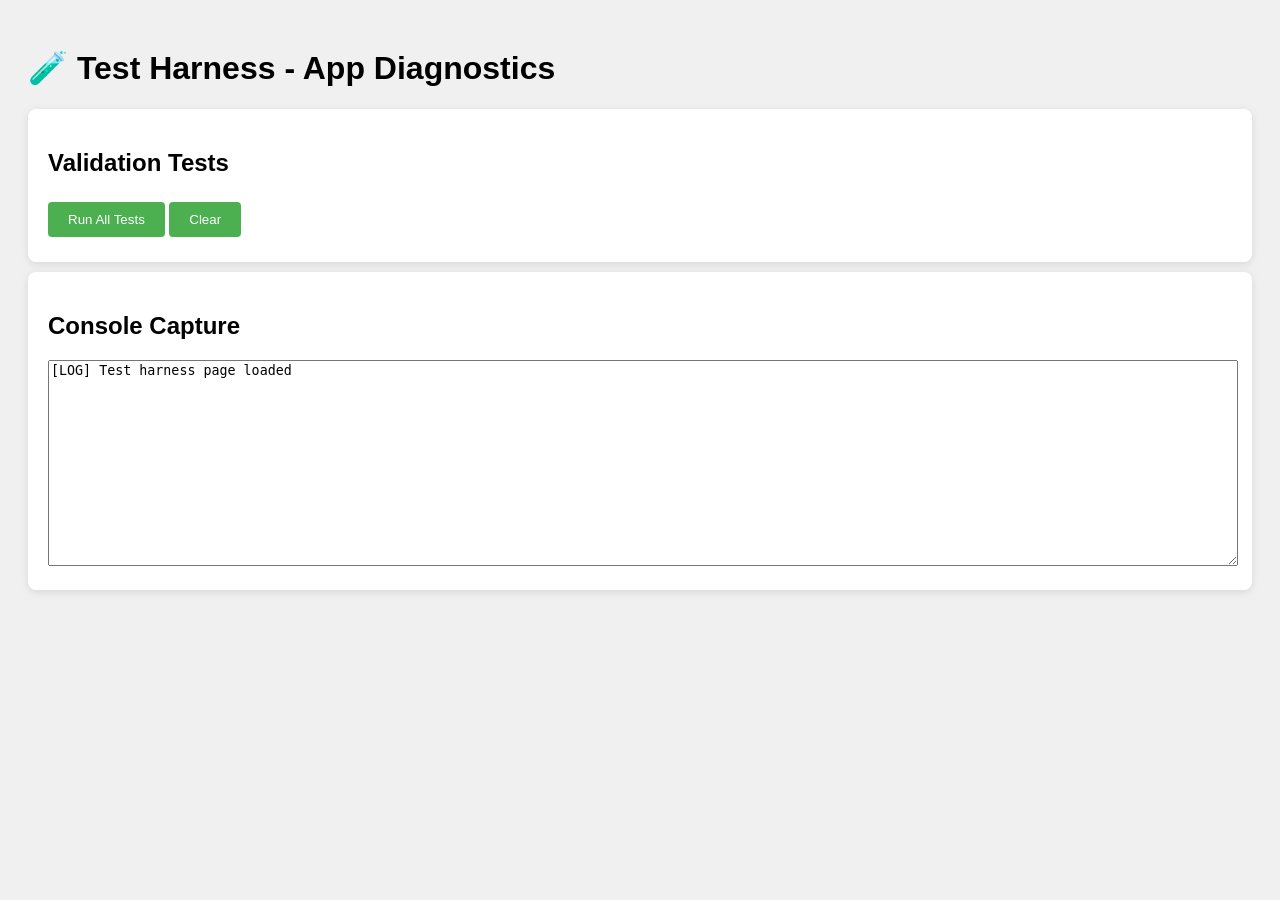
<file: MATERIAL WEB/Pagina Restaurante/HTML/test_harness.html>
<!DOCTYPE html>
<html lang="es">
<head>
    <meta charset="UTF-8">
    <meta name="viewport" content="width=device-width, initial-scale=1.0">
    <title>Test Harness - El Sabor de la Vida</title>
    <style>
        body { font-family: Arial; background: #f0f0f0; padding: 20px; }
        .test-panel { background: white; padding: 20px; border-radius: 8px; box-shadow: 0 2px 8px rgba(0,0,0,0.1); margin: 10px 0; }
        .test-result { padding: 10px; margin: 5px 0; border-radius: 4px; font-weight: bold; }
        .pass { background: #90EE90; color: #000; }
        .fail { background: #FFB6C6; color: #000; }
        .warn { background: #FFD700; color: #000; }
        textarea { width: 100%; height: 200px; font-family: monospace; }
        button { background: #4CAF50; color: white; padding: 10px 20px; border: none; border-radius: 4px; cursor: pointer; margin: 5px 0; }
        button:hover { background: #45a049; }
    </style>
</head>
<body>
    <h1>🧪 Test Harness - App Diagnostics</h1>
    <div class="test-panel">
        <h2>Validation Tests</h2>
        <button onclick="runAllTests()">Run All Tests</button>
        <button onclick="clearResults()">Clear</button>
        <div id="results"></div>
    </div>
    <div class="test-panel">
        <h2>Console Capture</h2>
        <textarea id="console-capture" readonly></textarea>
    </div>
    
    <script>
        const resultsDiv = document.getElementById('results');
        const captureArea = document.getElementById('console-capture');
        let testResults = [];
        
        // Intercept console
        const origLog = console.log, origError = console.error, origWarn = console.warn;
        console.log = (...args) => { 
            captureArea.value += '[LOG] ' + args.join(' ') + '\n';
            captureArea.scrollTop = captureArea.scrollHeight;
            origLog(...args); 
        };
        console.error = (...args) => { 
            captureArea.value += '[ERROR] ' + args.join(' ') + '\n';
            captureArea.scrollTop = captureArea.scrollHeight;
            origError(...args); 
        };
        console.warn = (...args) => { 
            captureArea.value += '[WARN] ' + args.join(' ') + '\n';
            captureArea.scrollTop = captureArea.scrollHeight;
            origWarn(...args); 
        };
        
        function addResult(name, passed, details='') {
            testResults.push({name, passed, details});
            const div = document.createElement('div');
            div.className = `test-result ${passed ? 'pass' : 'fail'}`;
            div.textContent = `${passed ? '✓' : '✗'} ${name} ${details ? '- ' + details : ''}`;
            resultsDiv.appendChild(div);
        }
        
        function testFunctionExistence() {
            const funcs = ['renderMenu', 'calculateEventEstimate', 'setupMenuAnchorHighlight', 'attachMenuNavHandlers', 'formatCOP', 'checkout', 'addToCart'];
            funcs.forEach(f => {
                const exists = typeof window[f] !== 'undefined';
                addResult(`Function exists: ${f}`, exists);
            });
        }
        
        function testDOM() {
            const elements = {
                'menu-grid': 'Menu grid container',
                'order-customer-name': 'Customer name input',
                'order-table-number': 'Table number input',
                'order-address': 'Address input',
                'delivery-type': 'Delivery type select',
                'event-menu': 'Event menu select',
                'event-decor': 'Event decor select',
                'cost-total': 'Cost total display',
                'cart-drawer': 'Cart drawer',
                'menu-anchor-nav': 'Menu nav bar'
            };
            
            for (const [id, desc] of Object.entries(elements)) {
                const el = document.getElementById(id);
                addResult(`DOM element: ${desc}`, !!el, el ? 'found' : 'MISSING');
            }
        }
        
        function testData() {
            try {
                if (!window.menuItems) throw new Error('menuItems undefined');
                addResult('menuItems exists', true, `${window.menuItems.length} items`);
                
                const categories = new Set(window.menuItems.map(i => i.category));
                const expected = new Set(['Entradas', 'Plato fuerte', 'Bebidas', 'Postre', 'Adiciones']);
                const allPresent = [...expected].every(c => categories.has(c));
                addResult('All categories present', allPresent, `Found: ${[...categories].join(', ')}`);
            } catch (e) {
                addResult('Data validation', false, e.message);
            }
        }
        
        function testMenuNavAnchors() {
            try {
                const links = document.querySelectorAll('.menu-nav-link');
                const count = links.length;
                addResult('Menu nav links exist', count > 0, `${count} links`);
                
                let allValid = true;
                links.forEach(a => {
                    const href = a.getAttribute('href');
                    if (!href || !href.startsWith('#')) {
                        allValid = false;
                        console.warn(`Invalid anchor: ${href}`);
                    }
                });
                addResult('Menu nav anchors valid', allValid);
            } catch (e) {
                addResult('Menu nav test', false, e.message);
            }
        }
        
        function testEventEstimation() {
            try {
                // Setup: check for required elements
                const guestInput = document.getElementById('event-guests');
                const costDisplay = document.getElementById('cost-total');
                
                if (!guestInput || !costDisplay) {
                    addResult('Event form elements', false, 'inputs missing');
                    return;
                }
                
                guestInput.value = 50;
                if (typeof window.calculateEventEstimate === 'function') {
                    window.calculateEventEstimate();
                    const costText = costDisplay.textContent;
                    addResult('Event cost calculation', costText && costText !== '$0.00', `Result: ${costText}`);
                } else {
                    addResult('Event cost calculation', false, 'function not found');
                }
            } catch (e) {
                addResult('Event estimation', false, e.message);
            }
        }
        
        function runAllTests() {
            testResults = [];
            resultsDiv.innerHTML = '';
            captureArea.value = '';
            
            console.log('=== Starting Test Suite ===');
            testFunctionExistence();
            testDOM();
            testData();
            testMenuNavAnchors();
            testEventEstimation();
            console.log('=== Test Suite Complete ===');
            
            const passed = testResults.filter(r => r.passed).length;
            const total = testResults.length;
            const summary = document.createElement('div');
            summary.className = `test-result ${passed === total ? 'pass' : 'warn'}`;
            summary.textContent = `Summary: ${passed}/${total} tests passed`;
            resultsDiv.insertBefore(summary, resultsDiv.firstChild);
        }
        
        function clearResults() {
            testResults = [];
            resultsDiv.innerHTML = '';
            captureArea.value = '';
        }
        
        // Auto-run on page load
        window.addEventListener('load', () => {
            console.log('Test harness page loaded');
        });
    </script>
</body>
</html>
</file>
<file: MATERIAL WEB/pagina web/CSS/estilos.css>
/*ESTILOS GENERALES*/

section  {
    display:flex;
    flex-direction: column;
    align-items:center;
    justify-content: center;
    padding-top: 1.5rem;
    padding-bottom: 1.5rem;
    width: 100%;
    box-sizing: border-box;
} 

h1 {
    font-size: 5rem;
    font-family: 'Akronim', cursive;
    font-family: 'Noto Sans Linear B', sans-serif;
    font-family: 'Raleway', sans-serif;
    font-family: 'Ruthie', cursive;
}

.seccion-oscura {
    color: #fff;
    background-color:#000;
}

.seccion-clara {
    color: #000;
    background-color: #fff;

}

.seccion-titulo {
    font-size: 3rem;
    padding: 15px 0;
    font-family: 'Akronim', cursive;
    font-family: 'Noto Sans Linear B', sans-serif;
    font-family: 'Raleway', sans-serif;
    font-family: 'Ruthie', cursive;
}

.seccion-titulo2 {
    font-size: 5rem;
    padding: 15px 0;
    font-family: 'Akronim', cursive;
    font-family: 'Noto Sans Linear B', sans-serif;
    font-family: 'Raleway', sans-serif;
    font-family: 'Ruthie', cursive;
}

.seccion-texto {
    font-size: 1.2rem;
}

.seccion-descripcion {
    font-size: 1.2rem;
    color: #584e4e;
}

.texto-negro {
    color: #000;
}

.texto-blanco {
    color: #fff;
}

/*Seccion Hero*/

.Hero {
    background: #f5f6f7;
    min-height: 360px;
    text-align: center;
    display:flex;
    justify-content:center;
    align-items:center;
    padding-top: 2rem;
    padding-bottom: 2rem;
}

.Hero-principal {
    padding: 3rem;
}

.Hero-imagen-perfil {
    width: 200px;
    height: 200px;
    margin: 20px;
    align-self: center;
}

.Hero-inferior img {
    width: 300px;
    height: 300px;
    margin: 20px 50px;
    display: flexbox;  
}

@media (max-width: 430px){
    .Hero-inferior img {
        width: 30%px;
        height: 30%px;
        margin: 20px 50px;
        display: flexbox;  
    }
    
}
    


.Hero-principal h2 {
     font-size: 1.5rem;
     color: #615151;
}

/*Sobre mi*/

.Sobre-mi {
    height: 500px;
    padding: 10px;
}

.Sobre-mi .contenedor {
    max-width: 600px;
    text-align: center;
    align-items: center;
}

/*Barra de Navegacion*/
.nav-item {
    font-family: Georgia, 'Times New Roman', Times, serif;
    font-weight: 700;
}

.navbar {
    padding: 0.5rem 1rem;
}

/* Logo sizing: larger for desktop, constrained on small screens */
    .navbar-brand img { max-height: 88px; width: auto; height: auto; }

    @media (max-width: 576px) {
        .navbar-brand img { max-height: 56px; }
    }

/* For fixed navbar avoid overlap */
:root { --navbar-height: 88px; }
body { padding-top: var(--navbar-height); }
html { scroll-padding-top: calc(var(--navbar-height) + 12px); }

@media (max-width: 576px) {
    :root { --navbar-height: 56px; }
}

.nabar-collapse {
    align-items: center;
    justify-content: space-between;
}

/* Custom navbar background and visual tweaks (palette blue) */
.navbar-custom { background: linear-gradient(90deg, #1707E3 0%, #2b6cf6 100%); z-index: 1050; border-bottom: 2px solid rgba(255,255,255,0.03); backdrop-filter: blur(6px); }
.navbar-custom .navbar-brand img { filter: drop-shadow(0 2px 6px rgba(0,0,0,0.6)); max-height: 88px; width: auto; height: auto; background: none; padding: 0; border-radius: 0; transition: transform .12s ease, box-shadow .12s ease; }

@media (max-width: 576px) {
    .navbar-custom .navbar-brand img { max-height: 56px; }
} 
.navbar-custom .navbar-brand img:hover { transform: scale(1.04); box-shadow: 0 6px 18px rgba(0,0,0,0.25); }

/* Animated link underline and hover */
.navbar-custom .nav-link { color: rgba(255,255,255,0.95); font-weight:600; position:relative; transition: color .18s ease, transform .18s ease; }
.navbar-custom .nav-link::after { content: ''; position: absolute; left: 0; bottom: -6px; height: 3px; width: 0; background: #ffd166; transition: width .22s ease; border-radius:2px; }
.navbar-custom .nav-link:hover { color: #ffd166; transform: translateY(-3px); }
.navbar-custom .nav-link:hover::after { width: 100%; }

/* Active link */
.navbar-custom .nav-link.active { color: #ffd166; }

/* Animated nav entrance and scrolled state */
.navbar.nav-animate .nav-link { opacity: 0; transform: translateY(-8px); }
.navbar.nav-animate .nav-item:nth-child(1) .nav-link { animation: navSlideIn .32s forwards .06s; }
.navbar.nav-animate .nav-item:nth-child(2) .nav-link { animation: navSlideIn .32s forwards .12s; }
.navbar.nav-animate .nav-item:nth-child(3) .nav-link { animation: navSlideIn .32s forwards .18s; }
@keyframes navSlideIn { to { opacity:1; transform: translateY(0); } }

/* Subtle enter animations for sections and cards */
.animatable { opacity: 0; transform: translateY(12px); transition: opacity .6s cubic-bezier(.2,.9,.2,1), transform .6s cubic-bezier(.2,.9,.2,1); will-change: opacity, transform; }
.animatable.in-view { opacity: 1; transform: translateY(0); }

/* Card hover micro-interaction */
.card { transition: transform .18s ease, box-shadow .18s ease; }
.card:hover { transform: translateY(-6px) scale(1.01); box-shadow: 0 10px 30px rgba(11,37,69,0.12); }
.card .card-body { transition: transform .18s ease; }

/* Button micro-interactions */
.btn { transition: transform .12s ease, box-shadow .12s ease; }
.btn:active { transform: translateY(1px) scale(.995); }

/* Pulse animation used for add-to-cart feedback */
@keyframes pulseScale { 0% { transform: scale(1); } 50% { transform: scale(1.14); } 100% { transform: scale(1); } }
.pulse { animation: pulseScale .36s ease; }

/* Hero title subtle fade */
.Hero-principal h1 { opacity:0; transform: translateY(6px); transition: opacity .6s ease, transform .6s ease; }
.Hero-principal.in-view h1 { opacity:1; transform: translateY(0); }


.navbar-custom.scrolled { padding: 0.25rem 1rem; box-shadow: 0 8px 24px rgba(11, 37, 69, 0.12); transition: padding .18s ease, box-shadow .18s ease, background .18s ease; }

/* Make sure anchors don't get hidden by the fixed navbar */
section { scroll-margin-top: calc(var(--navbar-height) + 12px); }

/* Ajuste para evitar solapamientos en sección de contacto */
.contacto .rectangulo { margin-top: -2rem; }

/* small screen tweak - keep brand visible */
@media screen and (max-width: 767px) {
       /* Small screens handled above; keep defaults consistent */
       .navbar-brand img { max-height: 56px; }
}

/* Collapse show animation (subtle) */
.navbar .collapse.show { animation: fadeInDown .18s ease; }
@keyframes fadeInDown { from { opacity: 0; transform: translateY(-6px); } to { opacity: 1; transform: translateY(0); } } 

/* Ensure cart offcanvas opens just below the fixed navbar */
#cartOffcanvas.offcanvas {
    top: var(--navbar-height) !important;
    height: calc(100% - var(--navbar-height)) !important;
    z-index: 1060 !important; /* above navbar (1050) so it's visible */
    /* small visual tweak so offcanvas content isn't covered by shadow */
    box-shadow: none;
}

/* Make sure backdrop sits under offcanvas but above content */
.offcanvas-backdrop {
    z-index: 1055 !important;
}

/* Accessibility & touch targets */
@media (max-width: 767px) {
    /* Ensure cart button is a comfortable tap target on small screens */
    #cart-button { padding: .45rem .6rem; min-width: 44px; min-height: 44px; }
}

/* Focus-visible outlines for better keyboard navigation */
:focus-visible { outline: 3px solid rgba(255,209,102,0.9); outline-offset: 2px; border-radius: 4px; }
.btn:focus-visible, .nav-link:focus-visible, .btn-close:focus-visible {
    outline: 3px solid rgba(255,209,102,0.95);
    outline-offset: 2px;
    border-radius: 6px;
}

/* Image sizing: show full images without cropping; scale responsively */
.card-img-top, .producto img {
    width: 100%;
    height: auto;
    max-height: 320px;
    object-fit: contain; /* show whole image */
    object-position: center;
    background: #f8f9fa; /* neutral backdrop for letterboxing */
    padding: 4px;
    display: block;
}

/* Small-screen tweak: reduce max-height for narrow devices */
@media (max-width: 576px) {
    .card-img-top, .producto img { max-height: 220px; }
}

.Experiencia .columna {
    padding: 20px;
    border: 2px solid #8080804d; 
    display: flex;
    flex-direction: column;
    align-items: center;
    justify-content: space-evenly;
    transition: all 0.2s ease-in;
}

.Experiencia .columna:hover {
    color: #fff;
    background-color: rgb(23, 7, 227);
}    

.Experiencia .row div {
    height: 250px;
    background-color: #f5f6f7;
}
.Experiencia p{
    font-size: 14px ;
}
.Experiencia-titulo {
    font-size: 25px;
    font-weight: bold;
    margin: 10px 0;
}

.badges-contenedor {
    font-size: 16px;
    font-weight: bold;  
    flex-direction: unset;
}

.badge {
    margin: 5px;
}

.Experiencia i {
    font-size: 1.8rem;
    color:red ;  
    background-color: #000;  
    padding: 8px 19px;
    border-radius: 50%;
    margin: 5px;
}

/*Productos*/

.productos {
    padding: 40px; 
    font-size: 2rem;
}

/* Cards: make all cards same height and images cover */
.card { height: 100%; display:flex; flex-direction:column; }
.card .card-body { display:flex; flex-direction:column; justify-content:space-between; }
/* handled above: unified image sizing to avoid cropping */

.producto img {
    padding: 0;
    border-radius: 10px;
    display: block;
    transition: all 0.2s ease;
}

.producto-contenedor {
    padding-top: 60px;
    margin-bottom: 40px;
}

/* Ensure product card columns are equal height */
.row > [class*='col-'] { display: flex; }
.row > [class*='col-'] .card { flex:1; }

/* Make buttons visually consistent */
.add-to-cart { margin-top: 8px; }

.overlay {
    transition: all 0.2s ease;
    opacity: 0;
    position: absolute;
    top: 50%;
    left: 50%;
    transform: translate(-50%, -50%);
    text-align: center;
    align-content: center;
}

.producto {
    position: relative;
    flex-direction: row;
}

.overlay p {
    font-size: 25px;
    font-weight: bold;
    margin-bottom: 0;
}

.producto:hover img {
    opacity: 0.2;
    flex-direction: row;
}

.producto:hover .overlay {
    opacity: 1;
}

.overlay .iconos .contenedor {
    display: flex;
}

.overlay i {
    color: #000;
    font-size: 60px;
    margin: 10px;
}

/*Contacto*/

.contacto .container {
     max-width: 1100px;
     min-height: 200px;
     padding: 20px;
}

.contacto .rectangulo {
    margin-top: -5rem;
    background-color: rgb(23, 7, 227);
    border-radius: 10px;
    box-shadow: 0px 1px 4px 1px #fff;
}
.contacto .row {
    width: 100%;
    display: flex;
    align-items: center;
}

.contacto .descripcion {
    color: #fff;
    font-size: 1.2rem;
}

.contacto button {
    color: #fff; 
    font-weight: bold;
    background-color:transparent;
    border: 2px solid #fff;
    padding: 1.25em 2em;
    margin: 10px;
    border-radius: 100px ;
    transition: all 0.2s ease-in-out;
}

.contacto button:hover {
    background-color: #fff;
    color: rgb(23, 7, 227);
}

.contacto button i {
     color: red;
     font-size: 1.5rem;
     transition: all 0.2s ease-in-out;
}

/*Footer*/

footer{
    min-height: 500px;
}

.footer-logo {
    height: 250px;
    width: 250px;
    margin: 10px;
    align-content: center;
    align-self: center;
}

.footer-texto{
    font-size: 2rem;
    padding: 20px;
    margin-bottom: 30px;
    font-family: 'Akronim', cursive;
    font-family: 'Noto Sans Linear B', sans-serif;
    font-family: 'Playball', cursive;
    font-family: 'Raleway', sans-serif;
    font-family: 'Ruthie', cursive;
}

.iconos-redes-sociales a {

    width: 100px;
    height: 100px;
    display: flex;
    align-items: center;
    justify-content: center;
    padding: 20px; 
    margin: 10px;
    border: 2px solid #fff;
    border-radius: 50%;
    transition: all 0.2s ease-in;
}

.iconos-redes-sociales i {
    color: #fff;
    font-size: 3rem;
    transition: all 0.2s ease-in;
}

.iconos-redes-sociales a:hover {
     background-color: #000;
     border: 2px solid rgb(23, 7, 227);
}

.iconos-redes-sociales a:hover i {
    color: red;
}

.derechos-de-autor {
    font-size: 15px;
    color: #aeaeae;
    padding: 20px ;
    text-align: center;
}



/*Adaptable (responsivo)*/

@media screen and (max-width: 400px) {
    .overlay p {
        font-size: 18px;
   }
   .overlay i {
    font-size: 40px;
   }
}

@media screen and (min-width: 700px) {
    .Hero-inferior-imagen {
        max-width: 300px;
    }
}
</file>
